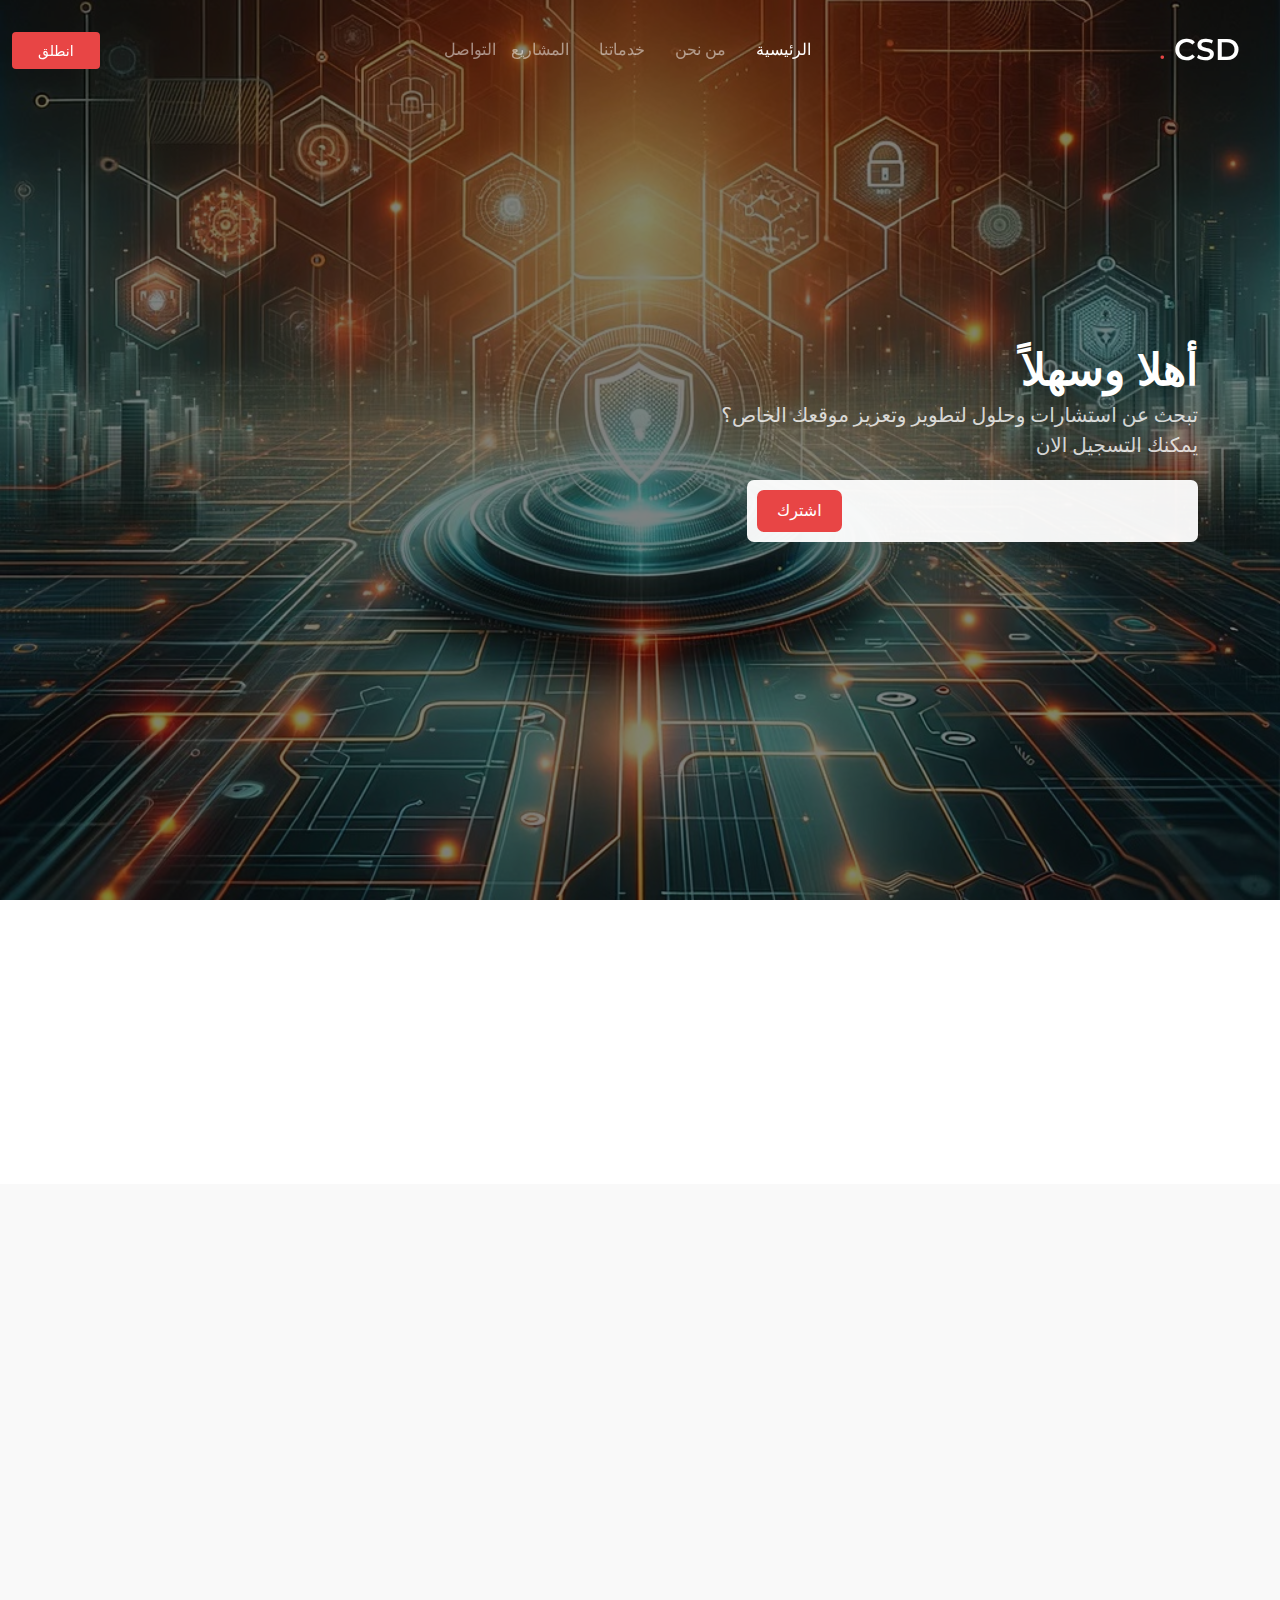
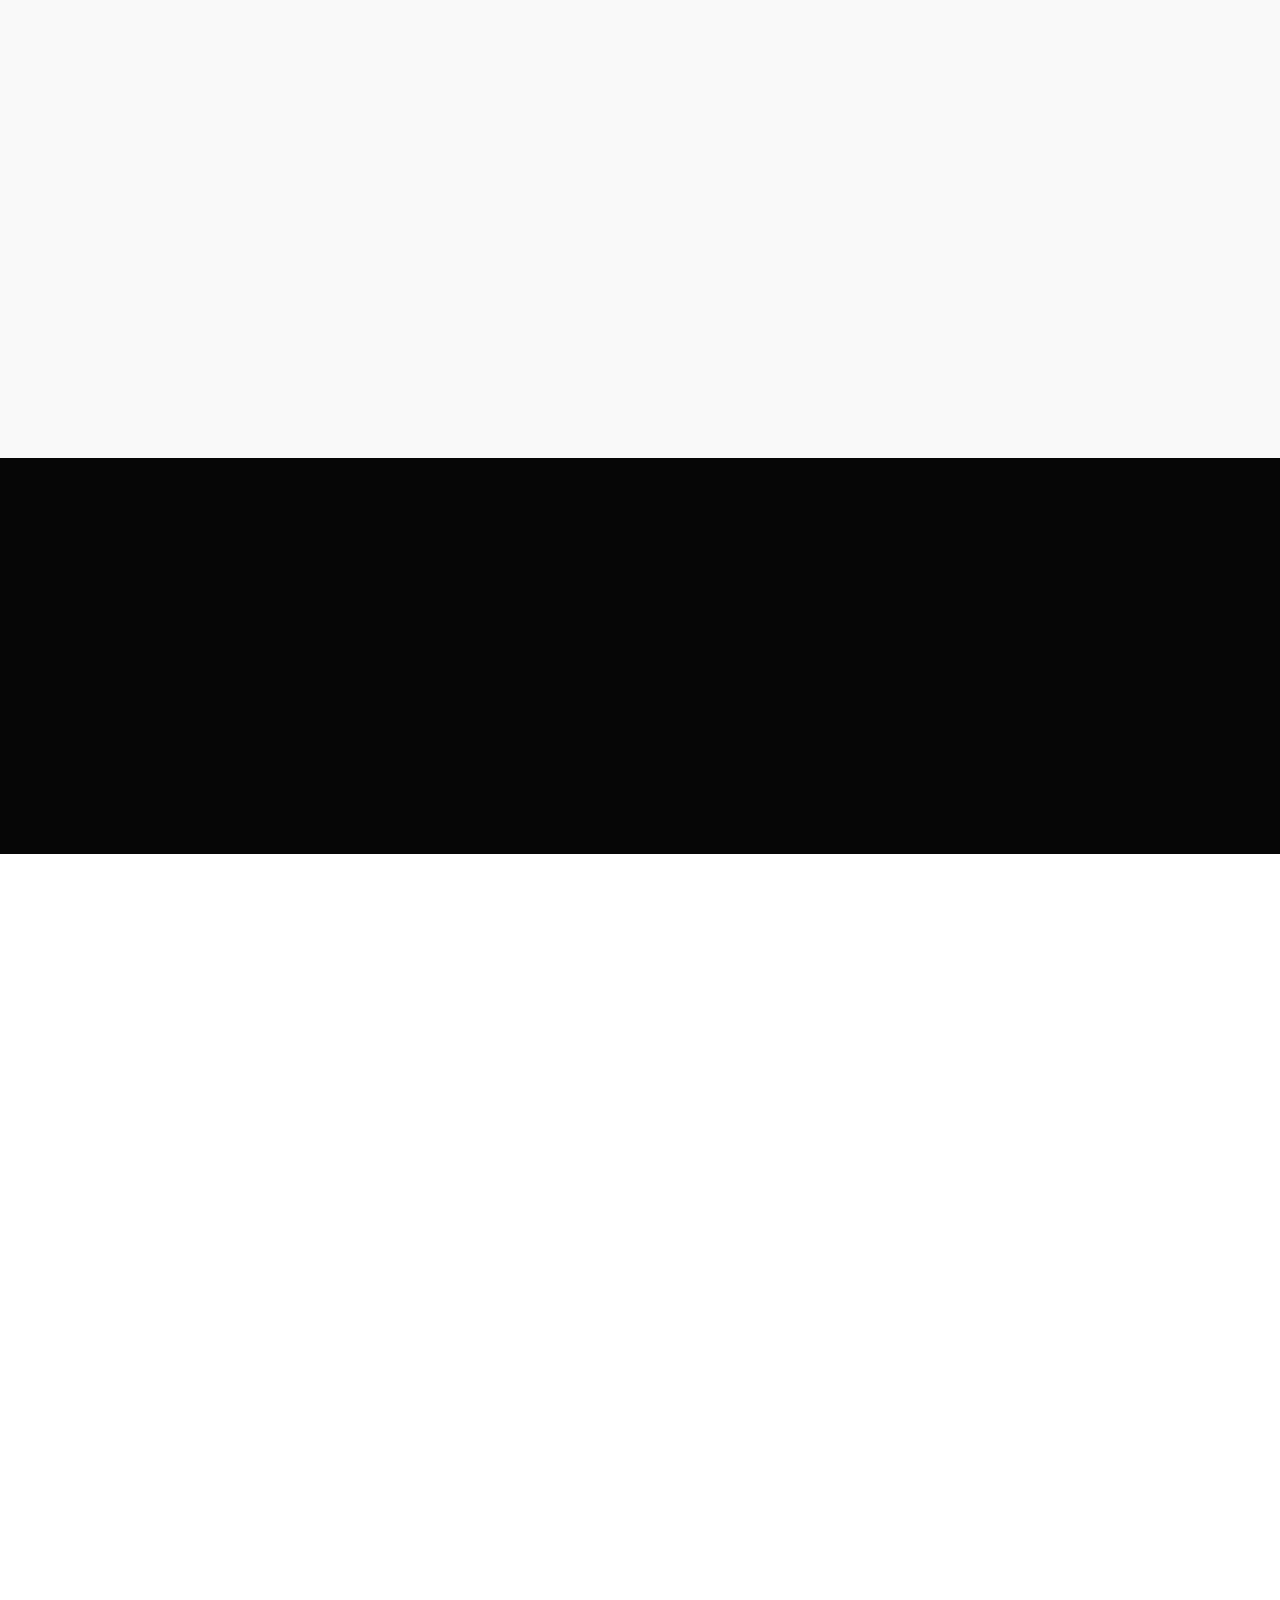
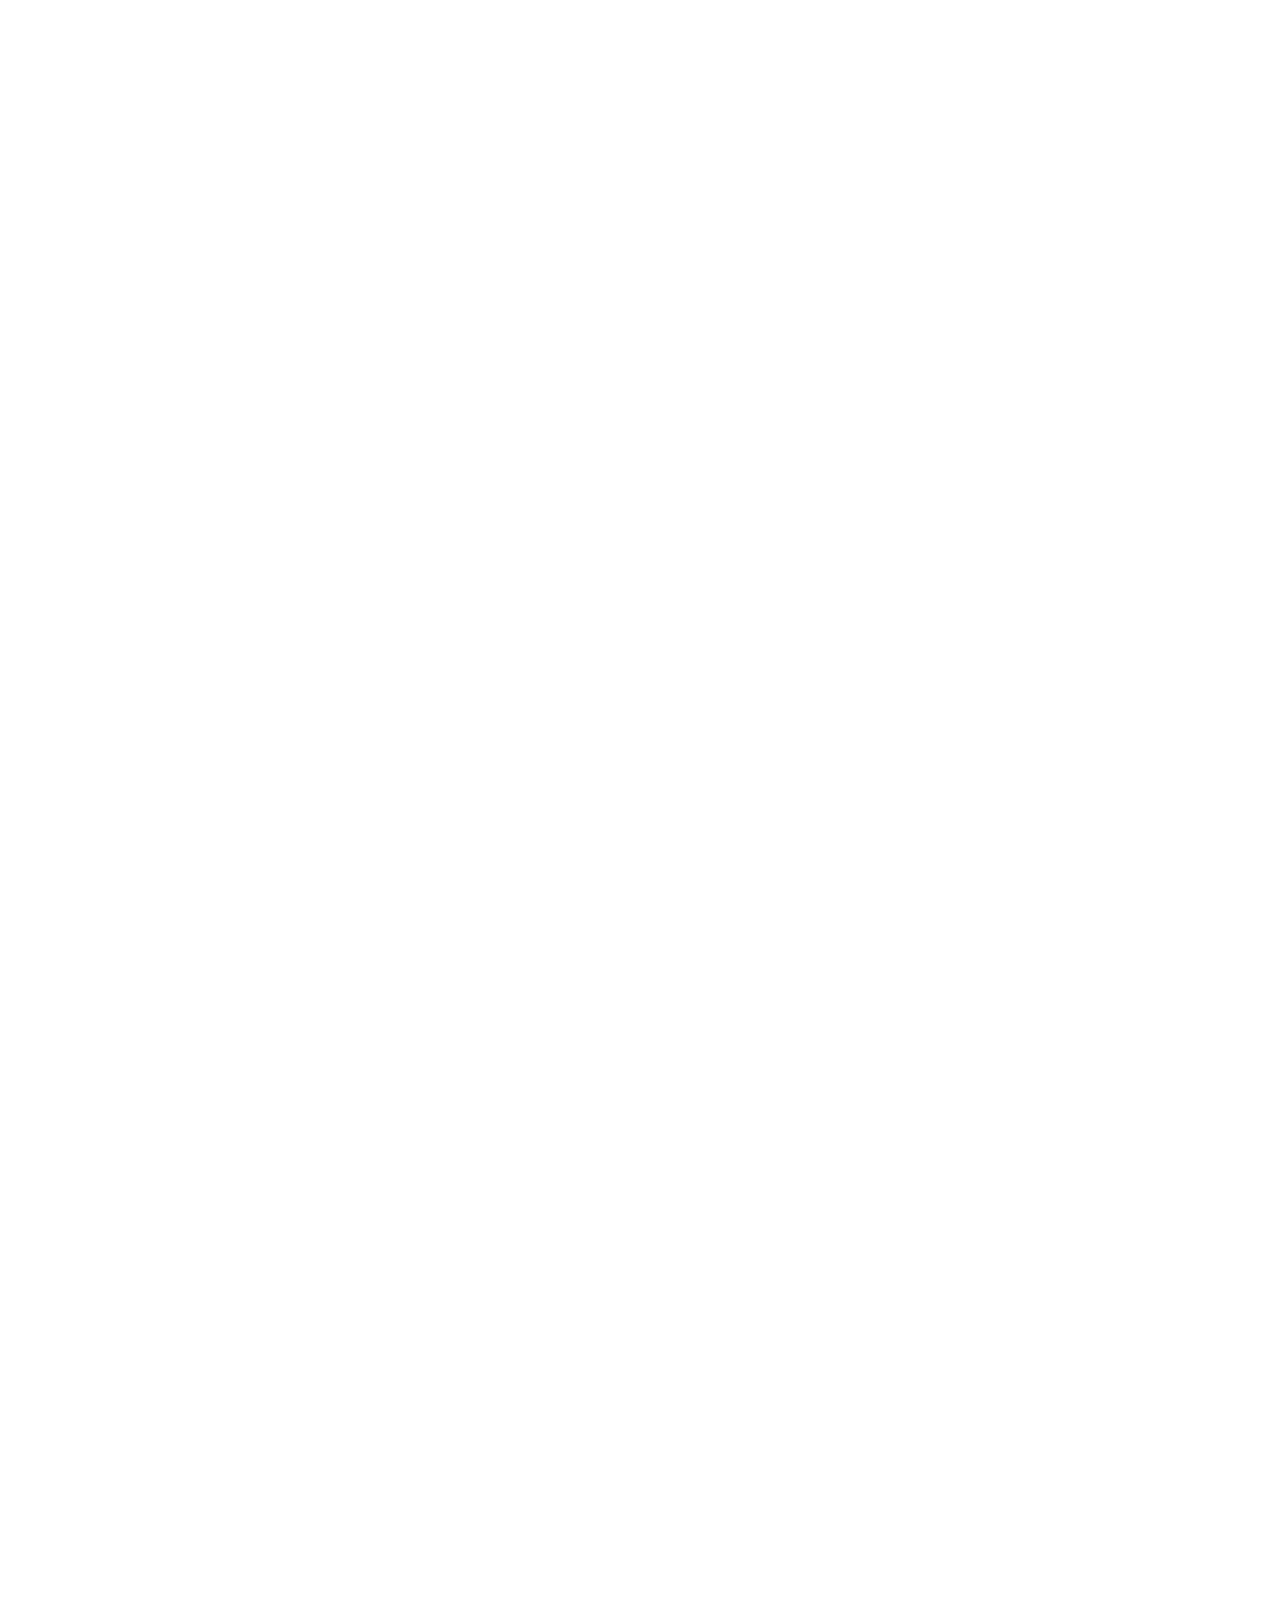
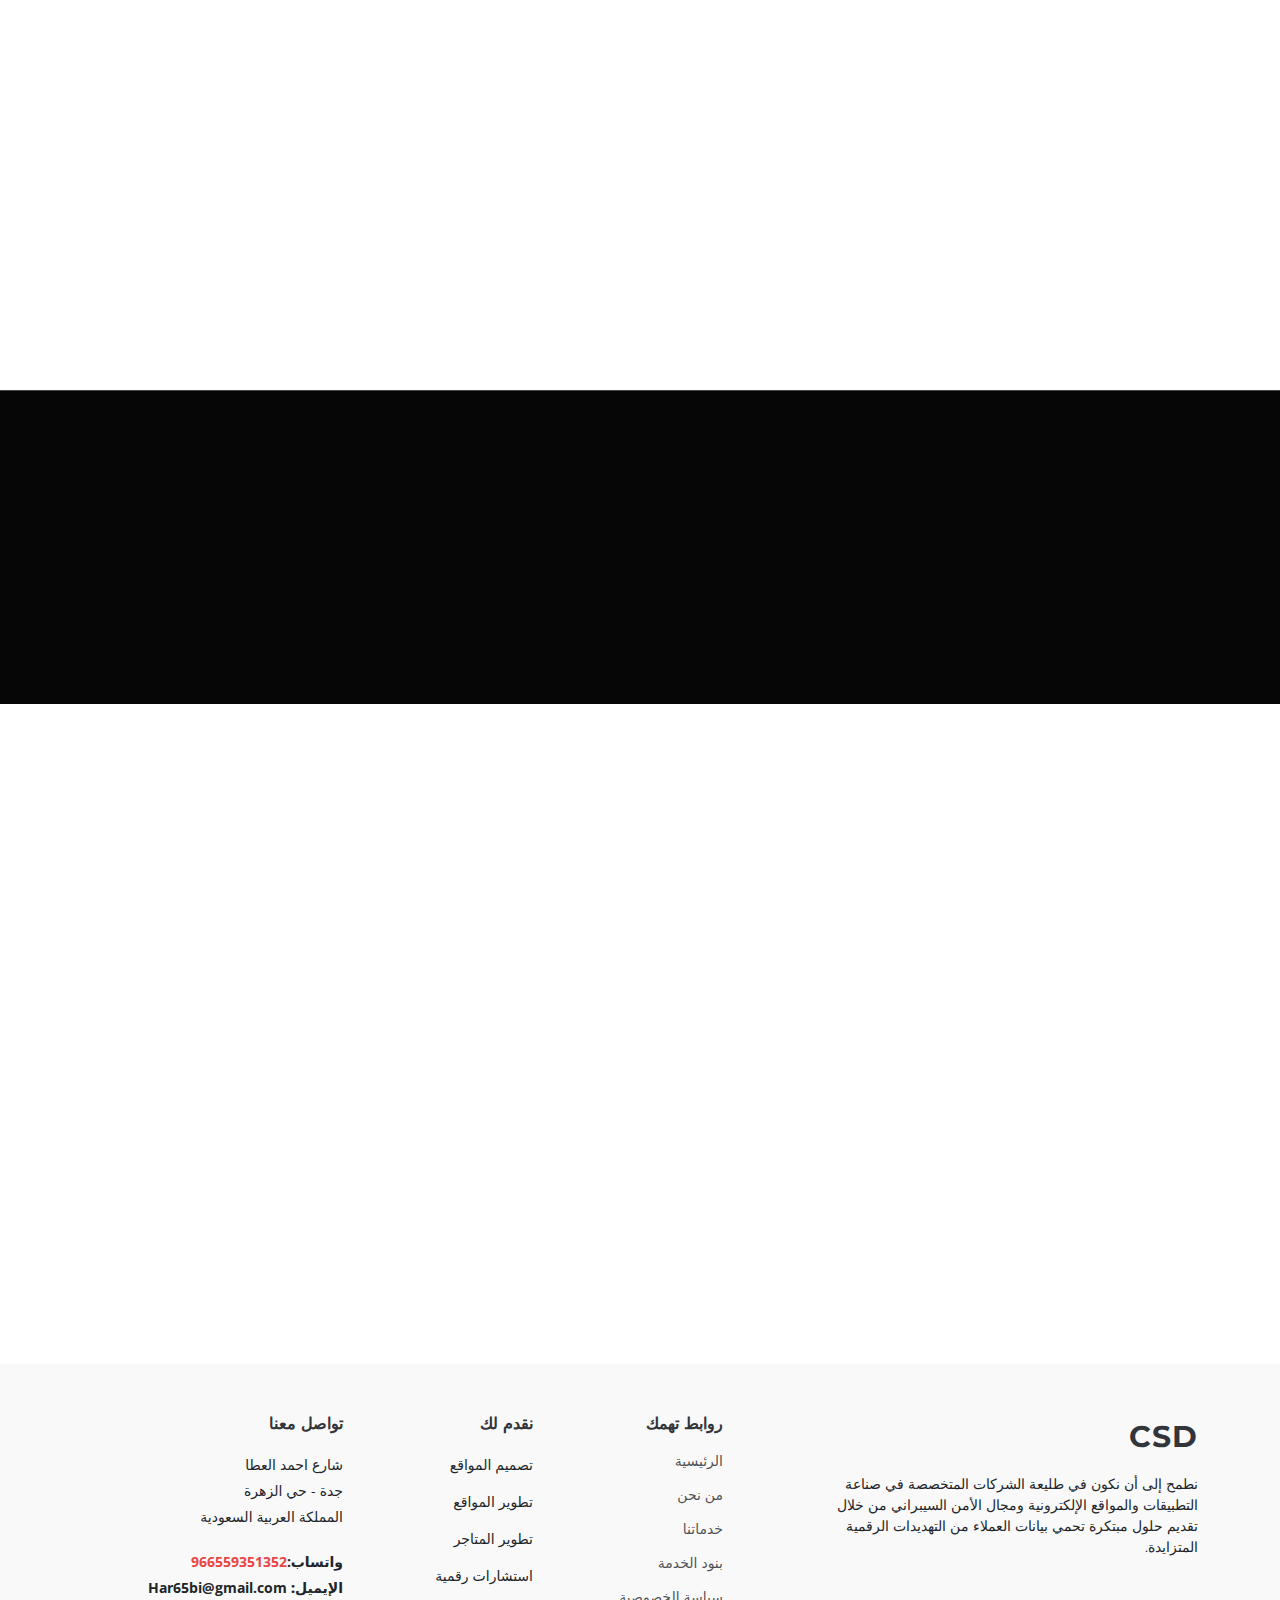
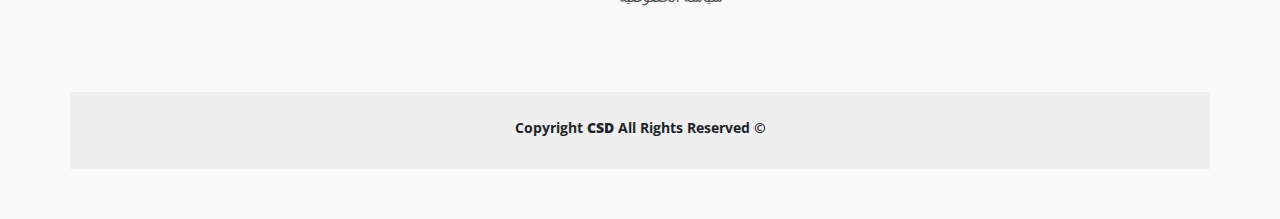
<file: index.html>
<!DOCTYPE html>
<html lang="ar" dir="rtl">

<head>
  <meta charset="utf-8">
  <meta content="width=device-width, initial-scale=1.0" name="viewport">
  <title>Cyber Solutions Dynamics</title>
  <meta name="description" content="">
  <meta name="keywords" content="">

  <!-- Favicons -->
  <link href="assets/img/favicon.png" rel="icon">
  <link href="assets/img/apple-touch-icon.png" rel="apple-touch-icon">

  <!-- Fonts -->
  <link href="https://fonts.googleapis.com" rel="preconnect">
  <link href="https://fonts.gstatic.com" rel="preconnect" crossorigin>
  <link href="https://fonts.googleapis.com/css2?family=Open+Sans:ital,wght@0,300;0,400;0,500;0,600;0,700;0,800;1,300;1,400;1,500;1,600;1,700;1,800&family=Montserrat:ital,wght@0,100;0,200;0,300;0,400;0,500;0,600;0,700;0,800;0,900;1,100;1,200;1,300;1,400;1,500;1,600;1,700;1,800;1,900&family=Poppins:ital,wght@0,100;0,200;0,300;0,400;0,500;0,600;0,700;0,800;0,900;1,100;1,200;1,300;1,400;1,500;1,600;1,700;1,800;1,900&display=swap" rel="stylesheet">

  <!-- Vendor CSS Files -->
  <link href="assets/vendor/bootstrap/css/bootstrap.min.css" rel="stylesheet">
  <link href="assets/vendor/bootstrap-icons/bootstrap-icons.css" rel="stylesheet">
  <link href="assets/vendor/aos/aos.css" rel="stylesheet">
  <link href="assets/vendor/glightbox/css/glightbox.min.css" rel="stylesheet">
  <link href="assets/vendor/swiper/swiper-bundle.min.css" rel="stylesheet">

  <!-- Main CSS File -->
  <link href="assets/css/main.css" rel="stylesheet">

</head>

<body class="index-page">

  <header id="header" class="header d-flex align-items-center fixed-top">
    <div class="container-fluid position-relative d-flex align-items-center justify-content-between">

      <a href="index.html" class="logo d-flex align-items-center me-auto me-xl-0">
  
        <!-- <img src="assets/img/logo.png" alt=""> -->
        <h1 class="sitename">CSD </h1><span>.</span>
      </a>

      <nav id="navmenu" class="navmenu">
        <ul>
          <li><a href="index.html#hero" class="active">الرئيسية</a></li>
          <li><a href="index.html#about">من نحن</a></li>
          <li><a href="index.html#services">خدماتنا</a></li>
          <li><a href="index.html#portfolio">المشاريع</a></li>
          <li><a href="index.html#contact">التواصل</a></li>
        </ul>
        <i class="mobile-nav-toggle d-xl-none bi bi-list"></i>
      </nav>

      <a class="btn-getstarted" href="https://wa.me/966559351352" target="_blank">انطلق</a>

    </div>
  </header>

  <main class="main">

    <!-- Hero Section -->
    <section id="hero" class="hero section dark-background">

      <img src="assets/img/heroimg.jpg" alt="" data-aos="fade-in">

      <div class="container">
        <div class="row">
          <div class="col-lg-10">
            <h2 data-aos="fade-up" data-aos-delay="100">أهلا وسهلاً</h2>
            <p data-aos="fade-up" data-aos-delay="200"> تبحث عن استشارات وحلول لتطوير وتعزيز موقعك الخاص؟<br>  يمكنك التسجيل الان </p>
          </div>
          <div class="col-lg-5" data-aos="fade-up" data-aos-delay="300">
            <form action="forms/newsletter.php" method="post" class="php-email-form">
              <div class="sign-up-form"><input type="email" name="email"><input type="submit" value="اشترك"></div>
              <div class="loading">Loading</div>
              <div class="error-message"></div>
              <div class="sent-message">Your subscription request has been sent. Thank you!</div>
            </form>
          </div>
        </div>
      </div>

    </section><!-- /Hero Section -->

    <!-- Clients Section -->
    <section id="clients" class="clients section">

      <div class="container" data-aos="fade-up">

        <div class="row gy-4">
          <div class="col-xl-2 col-md-3 col-6 client-logo">
            <img src="assets/img/alwatania.jpg" class="img-fluid" alt="">
          </div><!-- End Client Item -->

          <div class="col-xl-2 col-md-3 col-6 client-logo">
            <img src="assets/img/mandoob.jpg" class="img-fluid" alt="">
          </div><!-- End Client Item -->

          <div class="col-xl-2 col-md-3 col-6 client-logo">
            <img src="assets/img/algawazat.jpg" class="img-fluid" alt="">
          </div><!-- End Client Item -->

          <div class="col-xl-2 col-md-3 col-6 client-logo">
            <img src="assets/img/roman.jpg" class="img-fluid" alt="">
          </div><!-- End Client Item -->

          <div class="col-xl-2 col-md-3 col-6 client-logo">
            <img src="assets/img/madeenah.jpg" class="img-fluid" alt="">
          </div><!-- End Client Item -->

          <div class="col-xl-2 col-md-3 col-6 client-logo">
            <img src="assets/img/wezara.jpg" class="img-fluid" alt="">
          </div><!-- End Client Item -->

      

          <div class="col-xl-2 col-md-3 col-6 client-logo">
            <img src="assets/img/ggo.jpg" class="img-fluid" alt="">
          </div><!-- End Client Item -->
 
 
          <div class="col-xl-2 col-md-3 col-6 client-logo">
            <img src="assets/img//amnuh.jpg" class="img-fluid" alt="">
          </div><!-- End Client Item -->

        </div>

      </div>

    </section><!-- /Clients Section -->

    <!-- About Section -->
    <section id="about" class="about section light-background">

      <div class="container" data-aos="fade-up" data-aos-delay="100">
        <div class="row align-items-xl-center gy-5">

          <div class="col-xl-5 content">
            <h3>من نحن</h3>
            <h2>Cyber Solutions Dynamics (CSD)</h2>
            <p> نحن شركة متخصصة في تقديم الحلول الرقمية المتقدمة في مجال صناعة وتطوير التطبيقات والمواقع الإلكترونية ومجال الأمن السيبراني، وتتمتع بخبرة عميقة في مواجهة التحديات الرقمية المعقدة. تأسست شركتنا على فلسفة الابتكار والتكيف مع التغيرات السريعة في عالم التكنولوجيا، مما يجعلنا الخيار المثالي للشركات التي تبحث عن الأمان الرقمي والقدرة. </p>
            <a href="about.html" class="read-more"><span>تابع القراءة</span><i class="bi bi-arrow-right"></i></a>
          </div>

          <div class="col-xl-7">
            <div class="row gy-4 icon-boxes">

              <div class="col-md-6" data-aos="fade-up" data-aos-delay="200">
                <div class="icon-box">
                  <i class="bi bi-buildings"></i>
                  <h3>تعزيز التواجد الرقمي</h3>
                  <p>نعمل على تمكين الشركات من بناء حضور رقمي قوي وفعال يساعدهم على الوصول إلى جمهور أوسع وتحقيق المزيد من النجاح.

                  </p>
                </div>
              </div> <!-- End Icon Box -->

              <div class="col-md-6" data-aos="fade-up" data-aos-delay="300">
                <div class="icon-box">
                  <i class="bi bi-clipboard-pulse"></i>
                  <h3>تقديم حلول متطورة ومخصصة</h3>
                  <p>نسعى لتصميم حلول تكنولوجية مرنة تلبي الاحتياجات الخاصة لكل عميل.

                  </p>
                </div>
              </div> <!-- End Icon Box -->

              <div class="col-md-6" data-aos="fade-up" data-aos-delay="400">
                <div class="icon-box">
                  <i class="bi bi-command"></i>
                  <h3>تحقيق الريادة في الأمن السيبراني</h3>
                  <p>نطمح إلى أن نكون في طليعة الشركات المتخصصة في الأمن السيبراني من خلال تقديم حلول مبتكرة تحمي بيانات العملاء من التهديدات الرقمية المتزايدة.
                  </p>
                </div>
              </div> 
              <!-- End Icon Box -->

              <div class="col-md-6" data-aos="fade-up" data-aos-delay="500">
                <div class="icon-box">
                  <i class="bi bi-graph-up-arrow"></i>
                  <h3>تحقيق النمو المستدام</h3>
                  <p>نهدف إلى دعم عملائنا في تحقيق نمو مستدام لأعمالهم من خلال تعزيز بنيتهم التحتية الرقمية وتمكينهم من التكيف مع التغيرات التكنولوجية.
                  </p>
                </div>
              </div> 
              <!-- End Icon Box -->

            </div>
          </div>

        </div>
      </div>

    </section><!-- /About Section -->

    <!-- Stats Section -->
    <section id="stats" class="stats section dark-background">

      <img src="assets/img/stats-bg.jpg" alt="" data-aos="fade-in">

      <div class="container position-relative" data-aos="fade-up" data-aos-delay="100">

        <div class="row gy-4">

          <div class="col-lg-3 col-md-6">
            <div class="stats-item text-center w-100 h-100">
              <span data-purecounter-start="0" data-purecounter-end="80" data-purecounter-duration="1" class="purecounter"></span>
              <p>العملاء</p>
            </div>
          </div><!-- End Stats Item -->

          <div class="col-lg-3 col-md-6">
            <div class="stats-item text-center w-100 h-100">
              <span data-purecounter-start="0" data-purecounter-end="91" data-purecounter-duration="1" class="purecounter"></span>
              <p>المشاريع</p>
            </div>
          </div><!-- End Stats Item -->

          <div class="col-lg-3 col-md-6">
            <div class="stats-item text-center w-100 h-100">
              <span data-purecounter-start="0" data-purecounter-end="25920" data-purecounter-duration="1" class="purecounter"></span>
              <p>ساعات العمل</p>
            </div>
          </div><!-- End Stats Item -->

          <div class="col-lg-3 col-md-6">
            <div class="stats-item text-center w-100 h-100">
              <span data-purecounter-start="0" data-purecounter-end="10" data-purecounter-duration="1" class="purecounter"></span>
              <p>الموظفين</p>
            </div>
          </div><!-- End Stats Item -->

        </div>

      </div>

    </section><!-- /Stats Section -->

    <!-- Services Section -->
    <section id="services" class="services section">

      <!-- Section Title -->
      <div class="container section-title" data-aos="fade-up">
        <h2>خدماتنا</h2>
        <p>نقدم لك مجموعة متنوعة من الخدمات والاستشارات </p>
      </div><!-- End Section Title -->

      <div class="container">

        <div class="row gy-4">

          <div class="col-lg-6 " data-aos="fade-up" data-aos-delay="100">
            <div class="service-item d-flex">
              <div class="icon flex-shrink-0"><i class="bi bi-briefcase"></i></div>
              <div>
                <h4 class="title">
                  <p class="stretched-link">تقديم حلول متطورة ومخصصة</p></h4>
                <p class="description">تصميم حلول تكنولوجية مرنة تلبي الاحتياجات الخاصة لكل عميل، مع مراعاة تطلعاتهم ورؤيتهم المستقبلية.
                </p>
              </div>
            </div>
          </div>
          <!-- End Service Item -->

          <div class="col-lg-6 " data-aos="fade-up" data-aos-delay="200">
            <div class="service-item d-flex">
              <div class="icon flex-shrink-0"><i class="bi bi-card-checklist"></i></div>
              <div>
                <h4 class="title"><p class="stretched-link">توفير أعلى مستويات الأمان</p></h4>
                <p class="description">تقديم حلول تكنولوجية تضمن الحماية الكاملة لبيانات العملاء، مع الحفاظ على الأداء العالي والسرعة في العمليات الرقمية.
                </p>
              </div>
            </div>
          </div><!-- End Service Item -->

          <div class="col-lg-6 " data-aos="fade-up" data-aos-delay="300">
            <div class="service-item d-flex">
              <div class="icon flex-shrink-0"><i class="bi bi-bar-chart"></i></div>
              <div>
                <h4 class="title"><p class="stretched-link">مواكبة التطورات التكنولوجية</p></h4>
                <p class="description"> تقديم أحدث الحلول لعملائنا.
                </p>
              </div>
            </div>
          </div><!-- End Service Item -->

          <div class="col-lg-6 " data-aos="fade-up" data-aos-delay="400">
            <div class="service-item d-flex">
              <div class="icon flex-shrink-0"><i class="bi bi-binoculars"></i></div>
              <div>
                <h4 class="title"><p class="stretched-link">تقديم استشارات استراتيجية</p></h4>
                <p class="description">تقديم استشارات استراتيجية تمكن عملائنا من اتخاذ قرارات مدروسة تسهم في تحقيق أهدافهم.
                </p>
              </div>
            </div>
          </div><!-- End Service Item -->

          <div class="col-lg-6 " data-aos="fade-up" data-aos-delay="500">
            <div class="service-item d-flex">
              <div class="icon flex-shrink-0"><i class="bi bi-brightness-high"></i></div>
              <div>
                <h4 class="title"><p class="stretched-link">تمكين الشركات من الابتكار</p></h4>
                <p class="description">تزويد الشركات بالأدوات والحلول التي تمكنها من الابتكار والتفوق في مجالاتها المختلفة.
                </p>
              </div>
            </div>
          </div><!-- End Service Item -->

          <div class="col-lg-6 " data-aos="fade-up" data-aos-delay="600">
            <div class="service-item d-flex">
              <div class="icon flex-shrink-0"><i class="bi bi-calendar4-week"></i></div>
              <div>
                <h4 class="title"><p class="stretched-link">دعم التحول الرقمي</p></h4>
                <p class="description">مساعدة الشركات في رحلة التحول الرقمي من خلال توفير حلول تقنية تدعم هذا التحول وتحسن من كفاءة الأعمال.
                </p>
              </div>
            </div>
          </div><!-- End Service Item -->

        </div>

      </div>

    </section><!-- /Services Section -->

    <!-- Features Section -->
    <section id="features" class="features section">

      <!-- Section Title -->
      <div class="container section-title" data-aos="fade-up">
        <h2>رؤى ومسارات </h2>
        <p>رؤيتنا خطوات نحو النجاح والتطوير المستمر</p>
      </div><!-- End Section Title -->

      <div class="container">

        <div class="row gy-4 align-items-center features-item">
          <div class="col-lg-5 order-2 order-lg-1" data-aos="fade-up" data-aos-delay="200">
            <h3>تحقيق التوازن بين الأمان والابتكار</h3>
            <p>
              تمكين الشركات من النمو والتطور في عالم مليء بالتحديات الرقمية، مع ضمان أعلى مستويات الأمان الرقمي. نسعى لتطوير بيئة عمل ديناميكية تدعم التفكير الإبداعي وتحث على البحث المستمر عن حلول جديدة تُحدث فارقًا حقيقيًا.
            </p>
            <a href="https://wa.me/966559351352" target="_blank" class="btn btn-get-started">انطلق</a>
            
            
          </div>
          <div class="col-lg-7 order-1 order-lg-2 d-flex align-items-center" data-aos="zoom-out" data-aos-delay="100">
            <div class="image-stack">
              <img src="assets/img/1.jpg" alt="" class="stack-front">
              <img src="assets/img/features-light-2.jpg" alt="" class="stack-back">
            </div>
          </div>
        </div><!-- Features Item -->

        <div class="row gy-4 align-items-stretch justify-content-between features-item ">
          <div class="col-lg-6 d-flex align-items-center features-img-bg" data-aos="zoom-out">
            <img src="assets/img/2.jpg" class="img-fluid" alt="">
          </div>
          <div class="col-lg-5 d-flex justify-content-center flex-column" data-aos="fade-up">
            <h3>مستقبل رقمي آمن</h3>
            <p>توفير القدرة على حماية البيانات والابتكار في آنٍ واحد، وتوفير الحلول التكنولوجية المتكاملة التي تلبي الاحتياجات الحالية والمستقبلية.</p>
            <ul>
              <li><i class="bi bi-check"></i> <span>توفير الدعم والابتكار المستمر</span>.</li>
              <li><i class="bi bi-check"></i><span>تقنيات متقدمة تساهم في تعزيز الأداء التشغيلي</span>.</li>
              <li><i class="bi bi-check"></i> <span>تحسين الكفاءة في بيئات العمل الرقمية
              </span>.</li>
            </ul>
            <a href="https://wa.me/966559351352" target="_blank" class="btn btn-get-started align-self-start">انطلق</a>
          </div>
        </div><!-- Features Item -->

      </div>

    </section><!-- /Features Section -->


    <!-- Faq Section -->
    <section id="faq" class="faq section">

      <div class="container">

        <div class="row gy-4">

          <div class="col-lg-4" data-aos="fade-up" data-aos-delay="100">
            <div class="content px-xl-5">
              <h3><span>أشهر </span><strong>الأسئلة</strong></h3>
              <p>
              بناءً على رغبتتنا في ضمان الشفافية والموثوقية وتعزيز التواصل والفعالية بين اعملاء والموظفين، نقدم لك مجموعة من أكثر الاسئلة ترددًا واللإجابات عليها.
              </p>
            </div>
          </div>

          <div class="col-lg-8" data-aos="fade-up" data-aos-delay="200">

            <div class="faq-container">
              <div class="faq-item faq-active">
                <h3><span class="num">1.</span> <span>ما هي التكنولوجيا التي تعتمدون عليها لضمان أعلى مستويات الأمان؟</span></h3>
                <div class="faq-content">
                  <p>نعتمد على أحدث تقنيات الأمن السيبراني لضمان أعلى مستويات الحماية. تتضمن تقنياتنا تشفير البيانات المتقدم، تحليل السلوكيات المشتبه بها باستخدام الذكاء الاصطناعي، استخدام تقنيات الحوسبة السحابية الآمنة، وإدارة الهويات والوصول للتحكم في من يمكنه الوصول إلى البيانات. كل هذه التقنيات تضمن حماية متكاملة للبيانات والبنية التحتية الرقمية لعملائنا.</p>
                </div>
                <i class="faq-toggle bi bi-chevron-right"></i>
              </div><!-- End Faq item-->

              <div class="faq-item">
                <h3><span class="num">2.</span> <span>هل توفرون تدريبات أو استشارات لتعليم فرق العملاء كيفية استخدام حلولكم بفعالية؟</span></h3>
                <div class="faq-content">
                  <p>نعم، نقدم برامج تدريبية شاملة ومصممة خصيصًا لتعليم فرق العملاء كيفية استخدام حلولنا بكفاءة وفعالية. نحن نعمل على تمكين فرق العملاء من استغلال التكنولوجيا التي نقدمها لتحقيق أقصى استفادة منها. بالإضافة إلى ذلك، نوفر استشارات استراتيجية لضمان أن تكون حلولنا متوافقة مع أهداف العملاء.</p>
                </div>
                <i class="faq-toggle bi bi-chevron-right"></i>
              </div><!-- End Faq item-->

              <div class="faq-item">
                <h3><span class="num">3.</span> <span>كيف تضمنون التفاعل الفعّال مع تغييرات السوق واحتياجات العملاء؟</span></h3>
                <div class="faq-content">
                  <p>نتابع عن كثب التطورات في السوق ونتفاعل معها بسرعة من خلال تحديث حلولنا بشكل مستمر. نقوم بإجراء دراسات سوقية دورية لفهم احتياجات العملاء المتغيرة، ونعمل على تطوير حلول تواكب هذه الاحتياجات بفعالية. مرونتنا في التكيف مع التغيرات هي ما يميزنا ويمكننا من تقديم حلول دائمة التطور.</p>
                </div>
                <i class="faq-toggle bi bi-chevron-right"></i>
              </div><!-- End Faq item-->

              <div class="faq-item">
                <h3><span class="num">4.</span> <span>ما هي خدمات الدعم التي تقدمونها لعملائكم؟</span></h3>
                <div class="faq-content">
                  <p>نقدم دعمًا فنيًا مستمرًا على مدار الساعة لضمان أن عملائنا يمكنهم الاعتماد على حلولنا في جميع الأوقات. نحن نوفر استشارات تقنية واستجابة سريعة لأي استفسار أو مشكلة قد يواجهها العملاء. هدفنا هو التأكد من أن عملائنا يحصلون على الدعم الذي يحتاجونه لضمان استمرار عملياتهم بسلاسة.</p>
                </div>
                <i class="faq-toggle bi bi-chevron-right"></i>
              </div><!-- End Faq item-->

              <div class="faq-item">
                <h3><span class="num">5.</span> <span>ما هي الاستراتيجيات التي تتبعونها لتعزيز الابتكار داخل الشركة؟</span></h3>
                <div class="faq-content">
                  <p>نحن نشجع ثقافة الابتكار داخل شركتنا من خلال توفير بيئة عمل تشجع على التفكير الإبداعي والتجربة. نعقد جلسات عصف ذهني منتظمة ونوفر الموارد اللازمة للفرق لتجربة أفكار جديدة. نحن نؤمن أن الابتكار يأتي من الجميع، لذلك نحرص على مشاركة جميع الموظفين في تطوير حلول جديدة.</p>
                </div>
                <i class="faq-toggle bi bi-chevron-right"></i>
              </div><!-- End Faq item-->

            </div>

          </div>
        </div>

      </div>

    </section><!-- /Faq Section -->

    <!-- Call To Action Section -->
    <section id="call-to-action" class="call-to-action section dark-background">

      <img src="assets/img/cta-bg.jpg" alt="">

      <div class="container">
        <div class="row justify-content-center" data-aos="zoom-in" data-aos-delay="100">
          <div class="col-xl-10">
            <div class="text-center">
              <h3>صمم <span class="mid-dot">&#183;</span> طور <span class="mid-dot">&#183;</span> أطلق مشروعك <span class="mid-dot">&#183;</span></h3>
              <p>
احصل على استشارتك وعزز فعالية مشروعك <span class="mid-dot">&#183;</span> انضم الآن إلى ركب التطور والابتكار الرقمي.
              </p>
              <a class="cta-btn" href="https://wa.me/966559351352" target="_blank">Call To Action</a>
            </div>
          </div>
        </div>
      </div>

    </section><!-- /Call To Action Section -->


    <!-- Contact Section -->
    <section id="contact" class="contact section">

      <!-- Section Title -->
      <div class="container section-title" data-aos="fade-up">
        <h2>معلومات التواصل</h2>
        <p>تواصل معنا وشارك رؤياك وافكارك واحصل على استشارات على مدار الساعة</p>
      </div><!-- End Section Title -->

      <div class="container" data-aos="fade-up" data-aos-delay="100">

        <div class="row gy-4">

          <div class="col-lg-6">

            <div class="row gy-4">
              <div class="col-md-6">
                <div class="info-item" data-aos="fade" data-aos-delay="200">
                  <i class="bi bi-geo-alt"></i>
                  <h3>الفرع الرئيسي</h3>
                  <p>المملكة العربية السعودية - جدة </p>
                  <p>حي الزهرة - شارع احمد العطا</p>
                </div>
              </div><!-- End Info Item -->

              <div class="col-md-6">
                <div class="info-item" data-aos="fade" data-aos-delay="300">
                   <i class="bi bi-whatsapp icon-whatsapp"></i>
                  <h3>تواصل معنا</h3>
                  <p>عبر الواتساب</p>
                  <p><a href="https://wa.me/966559351352" target="_blank" >966559351352</a></p>
                
                </div>
              </div><!-- End Info Item -->

              <div class="col-md-6">
                <div class="info-item" data-aos="fade" data-aos-delay="400">
                  <i class="bi bi-envelope"></i>
                  <h3>الإيميل</h3>
                  <p>Har65bi@gmail.com</p>
                  <!-- <p>Har65bi@gmail.com</p> -->
                </div>
              </div><!-- End Info Item -->

              <div class="col-md-6">
                <div class="info-item" data-aos="fade" data-aos-delay="500">
                  <i class="bi bi-clock"></i>
                  <h3>ساعات العمل</h3>
                  <!-- <p>يوميا</p> -->
                  <p>8:00AM - 9:00PM</p>
                </div>
              </div><!-- End Info Item -->

            </div>

          </div>

          <div class="col-lg-6">
            <form action="" method="post" class="php-email-form" data-aos="fade-up" data-aos-delay="200">
              <div class="row gy-4">

                <div class="col-md-6">
                  <input type="text" name="name" class="form-control" placeholder="الاسم" required="">
                </div>

                <div class="col-md-6 ">
                  <input type="email" class="form-control" name="email" placeholder="الإيميل" required="">
                </div>

                <div class="col-12">
                  <input type="text" class="form-control" name="subject" placeholder="الموضوع" required="">
                </div>

                <div class="col-12">
                  <textarea class="form-control" name="message" rows="6" placeholder="الرسالة" required=""></textarea>
                </div>

                <div class="col-12 text-center">
                  <div class="loading">Loading</div>
                  <div class="error-message"></div>
                  <div class="sent-message">Your message has been sent. Thank you!</div>

                  <button type="submit">ارسل رسالتك</button>
                </div>

              </div>
            </form>
          </div><!-- End Contact Form -->

        </div>

      </div>

    </section><!-- /Contact Section -->

  </main>

  <footer id="footer" class="footer position-relative light-background">

    <div class="container footer-top">
      <div class="row gy-4">
        <div class="col-lg-5 col-md-12 footer-about">
          <a href="index.html" class="logo d-flex align-items-center">
            <span class="sitename">CSD</span>
          </a>
          <p>
            نطمح إلى أن نكون في طليعة الشركات المتخصصة في صناعة التطبيقات والمواقع الإلكترونية ومجال الأمن السيبراني من خلال تقديم حلول مبتكرة تحمي بيانات العملاء من التهديدات الرقمية المتزايدة.
          </p>
 
        </div>

        <div class="col-lg-2 col-6 footer-links">
          <h4>روابط تهمك</h4>
          <ul>
            <li><a href="#">الرئيسية</a></li>
            <li><a href="#">من نحن</a></li>
            <li><a href="#">خدماتنا</a></li>
            <li><a href="#">بنود الخدمة</a></li>
            <li><a href="#">


              سياسة الخصوصية</a></li>
          </ul>
        </div>

        <div class="col-lg-2 col-6 footer-links">
          <h4>نقدم لك</h4>
          <ul>
            <p>تصميم المواقع</p>
            <p>تطوير المواقع</p>
            <p>تطوير المتاجر</p>
            <p>استشارات رقمية</p>

          </ul>
        </div>

        <div class="rtl-text col-lg-3 col-md-12 footer-contact">
          <h4>تواصل معنا</h4>
          <p>شارع احمد العطا</p>
          <p>جدة - حي الزهرة</p>
          <p>المملكة العربية السعودية</p>
          <p class="mt-4"><strong>واتساب:<a href="https://wa.me/966559351352" target="_blank" >966559351352</a></p>
          <p><strong>الإيميل:</strong> <span>Har65bi@gmail.com</span></p>
        </div>

      </div>
    </div>

    <div class="container copyright text-center mt-4">
      <p>© <span>Copyright</span> <strong class="sitename">CSD</strong> <span>All Rights Reserved</span></p>
      <div class="credits">
        
      </div>
    </div>

  </footer>

  <!-- Scroll Top -->
  <a href="#" id="scroll-top" class="scroll-top d-flex align-items-center justify-content-center"><i class="bi bi-arrow-up-short"></i></a>

  <!-- Preloader -->
  <div id="preloader"></div>

  <!-- Vendor JS Files -->
  <script src="assets/vendor/bootstrap/js/bootstrap.bundle.min.js"></script>
  <!-- <script src="assets/vendor/php-email-form/validate.js"></script> -->
  <script src="assets/vendor/aos/aos.js"></script>
  <script src="assets/vendor/glightbox/js/glightbox.min.js"></script>
  <script src="assets/vendor/purecounter/purecounter_vanilla.js"></script>
  <script src="assets/vendor/imagesloaded/imagesloaded.pkgd.min.js"></script>
  <script src="assets/vendor/isotope-layout/isotope.pkgd.min.js"></script>
  <script src="assets/vendor/swiper/swiper-bundle.min.js"></script>

  <!-- Main JS File -->
  <script src="assets/js/main.js"></script>

</body>

</html>
</file>
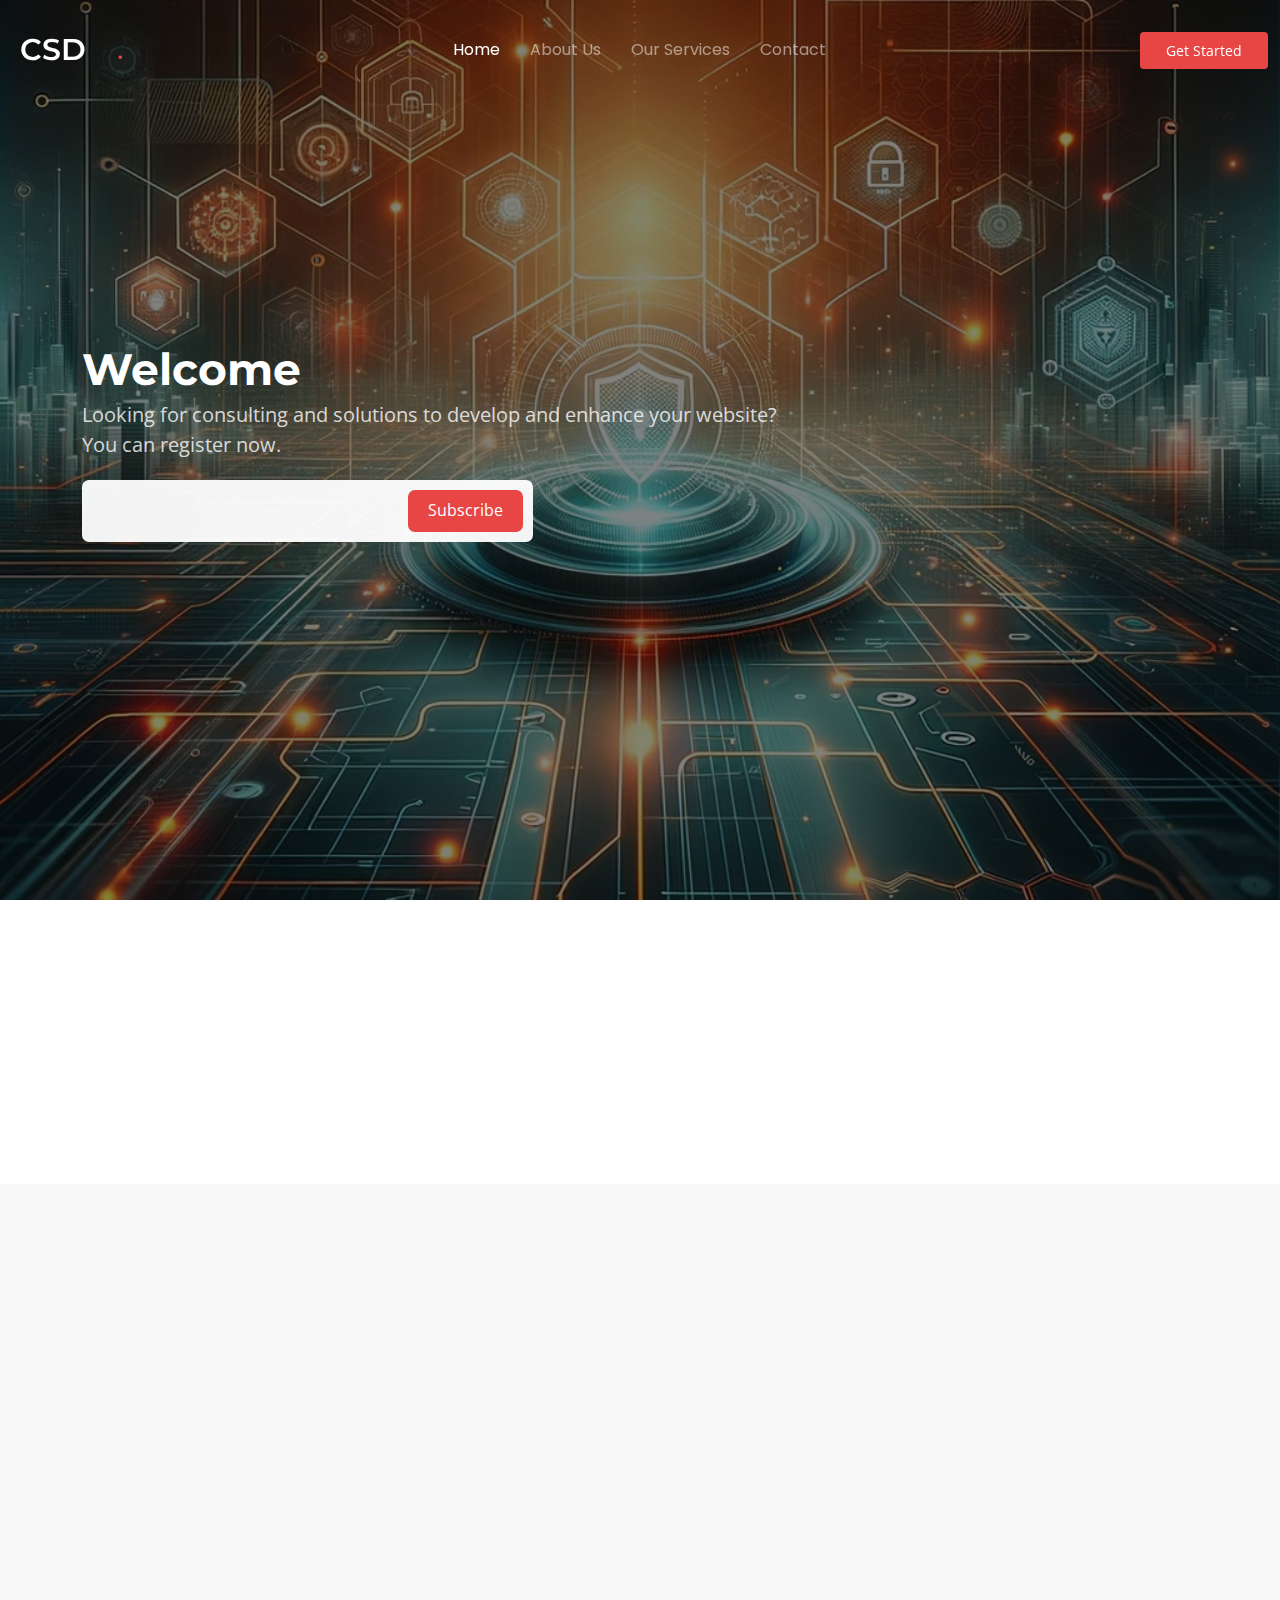
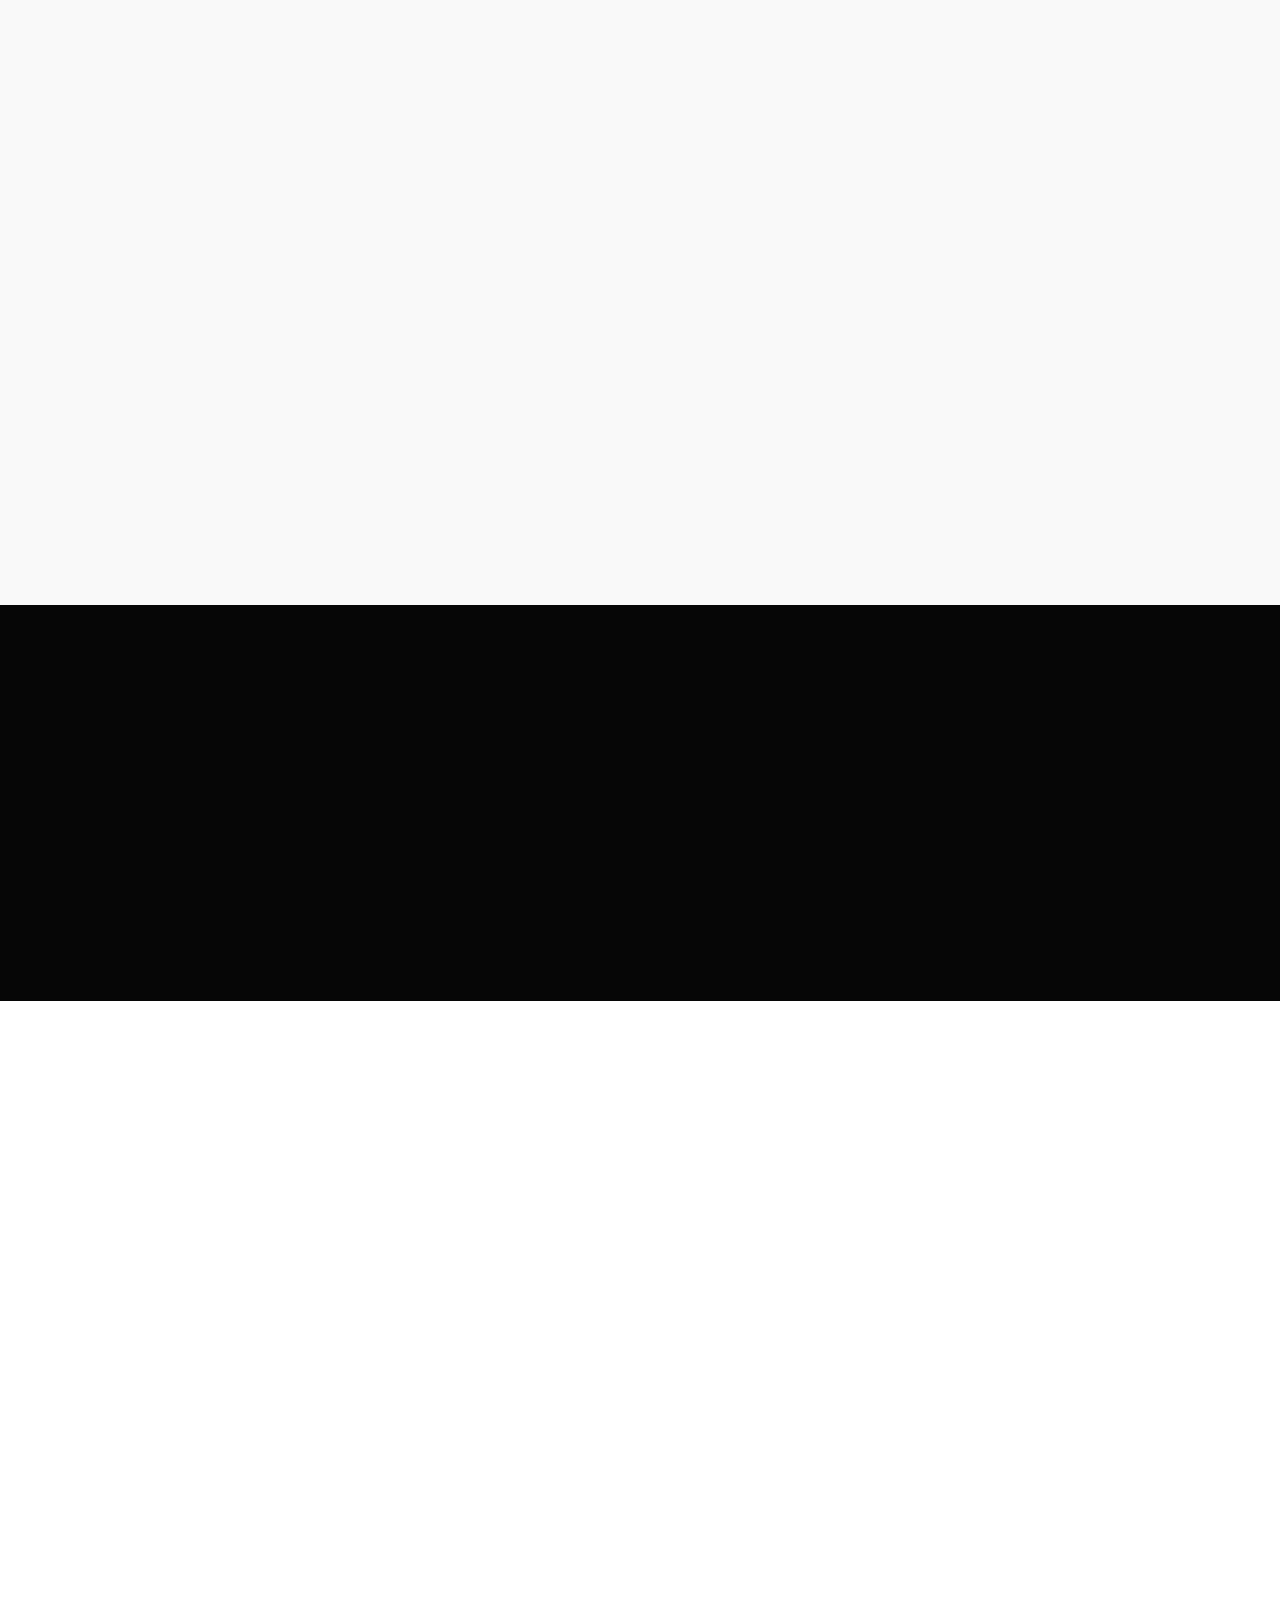
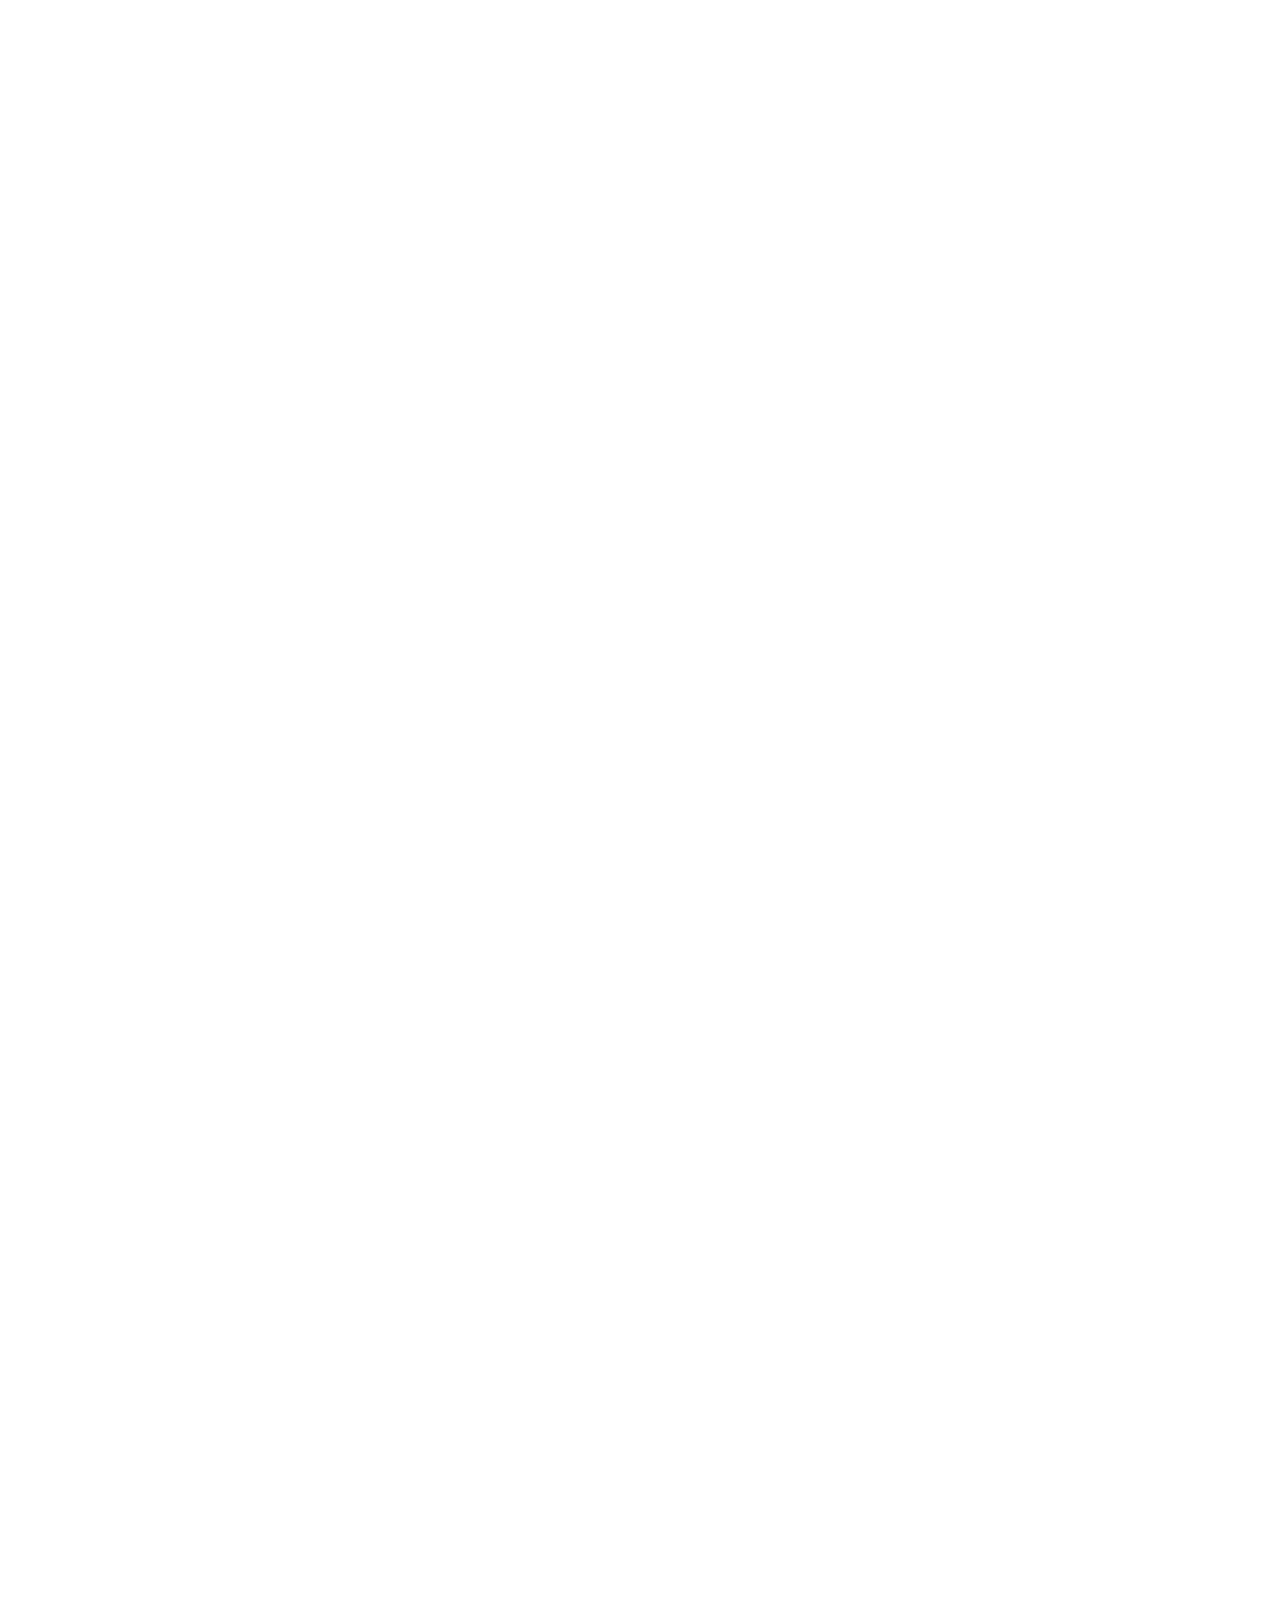
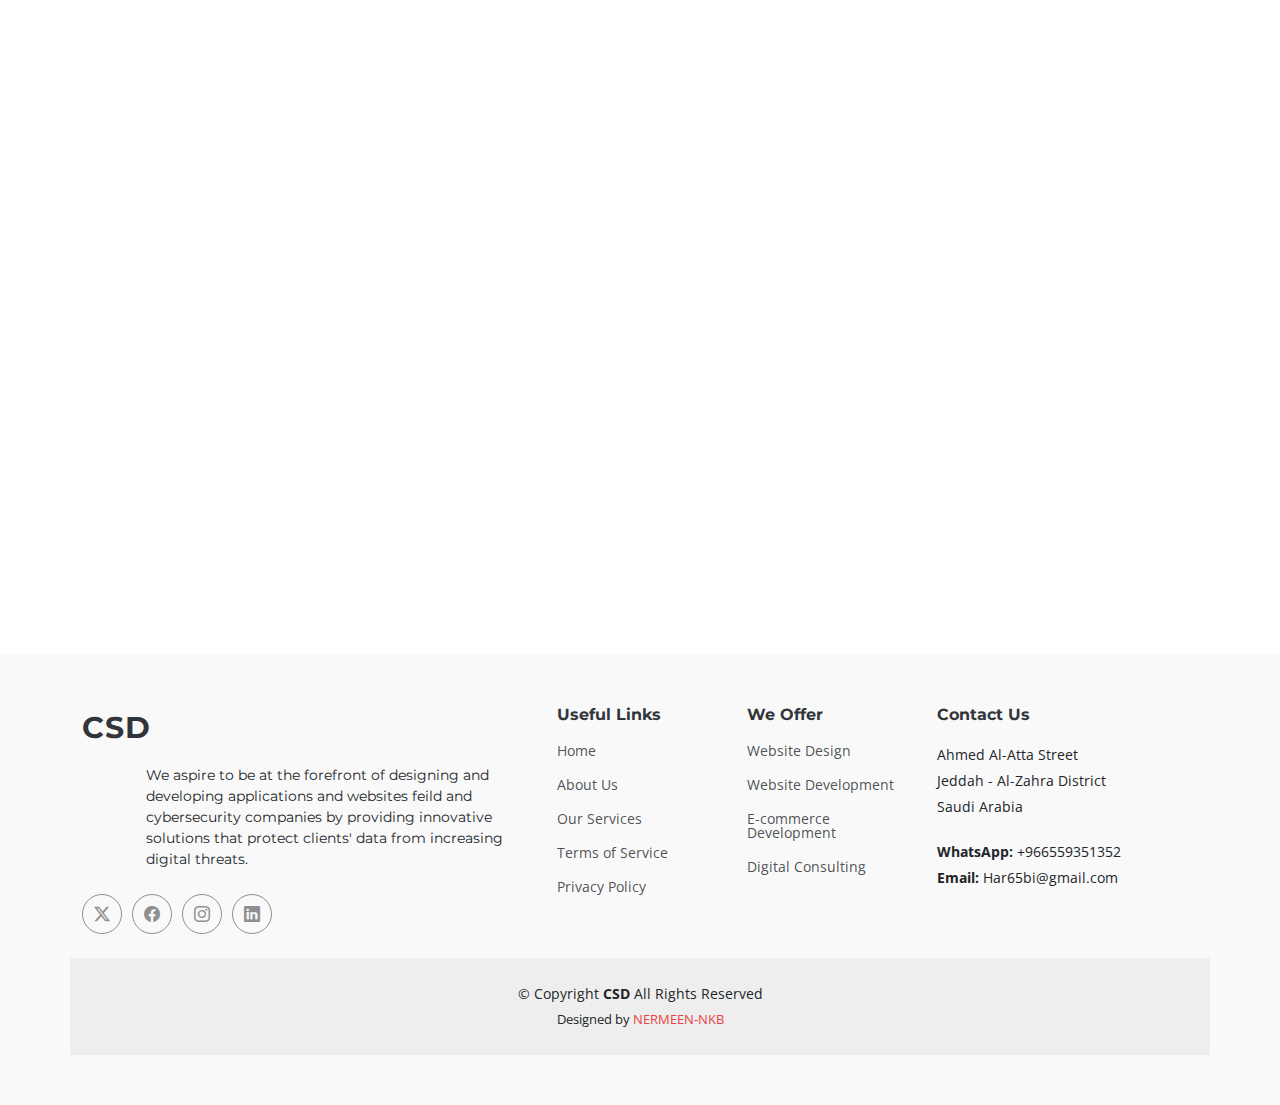
<file: en/index.html>
<!DOCTYPE html>
<html lang="en" dir="ltr">

<head>
  <meta charset="utf-8">
  <meta content="width=device-width, initial-scale=1.0" name="viewport">
  <title>Cyber Solutions Dynamics</title>
  <meta name="description" content="">
  <meta name="keywords" content="">

  <!-- Favicons -->
  <link href="../assets/img/favicon.png" rel="icon">
  <link href="../assets/img/apple-touch-icon.png" rel="apple-touch-icon">

  <!-- Fonts -->
  <link href="https://fonts.googleapis.com" rel="preconnect">
  <link href="https://fonts.gstatic.com" rel="preconnect" crossorigin>
  <link href="https://fonts.googleapis.com/css2?family=Open+Sans:ital,wght@0,300;0,400;0,500;0,600;0,700;0,800;1,300;1,400;1,500;1,600;1,700;1,800&family=Montserrat:ital,wght@0,100;0,200;0,300;0,400;0,500;0,600;0,700;0,800;0,900&family=Poppins:ital,wght@0,100;0,200;0,300;0,400;0,500;0,600;0,700;0,800;0,900&display=swap" rel="stylesheet">

  <!-- Vendor CSS Files -->
  <link href="../assets/vendor/bootstrap/css/bootstrap.min.css" rel="stylesheet">
  <link href="../assets/vendor/bootstrap-icons/bootstrap-icons.css" rel="stylesheet">
  <link href="../assets/vendor/aos/aos.css" rel="stylesheet">
  <link href="../assets/vendor/glightbox/css/glightbox.min.css" rel="stylesheet">
  <link href="../assets/vendor/swiper/swiper-bundle.min.css" rel="stylesheet">

  <!-- Main CSS File -->
  <link href="../assets/css/main.css" rel="stylesheet">

  <!-- =======================================================
  * Template Name: Append
  * Template URL: https://bootstrapmade.com/append-bootstrap-website-template/
  * Updated: Aug 07 2024 with Bootstrap v5.3.3
  * Author: BootstrapMade.com
  * License: https://bootstrapmade.com/license/
  ======================================================== -->
</head>

<body class="index-page">

  <header id="header" class="header d-flex align-items-center fixed-top">
    <div class="container-fluid position-relative d-flex align-items-center justify-content-between">

      <a href="../en/index.html" class="logo d-flex align-items-center me-auto me-xl-0">
        <!-- Uncomment the line below if you also wish to use an image logo -->
        <!-- <img src="../assets/img/logo.png" alt=""> -->
        <h1 class="sitename">CSD</h1><span>.</span>
      </a>

      <nav id="navmenu" class="navmenu">
        <ul>
          <li><a href="../en/index.html#hero" class="active">Home</a></li>
          <li><a href="../en/index.html#about">About Us</a></li>
          <li><a href="../en/index.html#services">Our Services</a></li>
         
          <li><a href="../en/index.html#contact">Contact</a></li>
        </ul>
        <i class="mobile-nav-toggle d-xl-none bi bi-list"></i>
      </nav>

      <a class="btn-getstarted" href="https://wa.me/966559351352" target="_blank">Get Started</a>

    </div>
  </header>

  <main class="main">

    <!-- Hero Section -->
    <section id="hero" class="hero section dark-background">

      <img src="../assets/img/heroimg.jpg" alt="" data-aos="fade-in">

      <div class="container">
        <div class="row">
          <div class="col-lg-10">
            <h2 data-aos="fade-up" data-aos-delay="100">Welcome</h2>
            <p data-aos="fade-up" data-aos-delay="200">Looking for consulting and solutions to develop and enhance your website? <br> You can register now.</p>
          </div>
          <div class="col-lg-5" data-aos="fade-up" data-aos-delay="300">
            <form action="forms/newsletter.php" method="post" class="php-email-form">
              <div class="sign-up-form"><input type="email" name="email"><input type="submit" value="Subscribe"></div>
              <div class="loading">Loading</div>
              <div class="error-message"></div>
              <div class="sent-message">Your subscription request has been sent. Thank you!</div>
            </form>
          </div>
        </div>
      </div>

    </section><!-- /Hero Section -->

    <!-- Clients Section -->
    <section id="clients" class="clients section">

      <div class="container" data-aos="fade-up">

        <div class="row gy-4">
          <div class="col-xl-2 col-md-3 col-6 client-logo">
            <img src="../assets/img/alwatania.jpg" class="img-fluid" alt="">
          </div><!-- End Client Item -->

          <div class="col-xl-2 col-md-3 col-6 client-logo">
            <img src="../assets/img/mandoob.jpg" class="img-fluid" alt="">
          </div><!-- End Client Item -->

          <div class="col-xl-2 col-md-3 col-6 client-logo">
            <img src="../assets/img/algawazat.jpg" class="img-fluid" alt="">
          </div><!-- End Client Item -->

          <div class="col-xl-2 col-md-3 col-6 client-logo">
            <img src="../assets/img/roman.jpg" class="img-fluid" alt="">
          </div><!-- End Client Item -->

          <div class="col-xl-2 col-md-3 col-6 client-logo">
            <img src="../assets/img/madeenah.jpg" class="img-fluid" alt="">
          </div><!-- End Client Item -->

          <div class="col-xl-2 col-md-3 col-6 client-logo">
            <img src="../assets/img/wezara.jpg" class="img-fluid" alt="">
          </div><!-- End Client Item -->

          <div class="col-xl-2 col-md-3 col-6 client-logo">
            <img src="../assets/img/ggo.jpg" class="img-fluid" alt="">
          </div><!-- End Client Item -->

          <div class="col-xl-2 col-md-3 col-6 client-logo">
            <img src="../assets/img/amnuh.jpg" class="img-fluid" alt="">
          </div><!-- End Client Item -->

        </div>

      </div>

    </section><!-- /Clients Section -->

    <!-- About Section -->
    <section id="about" class="about section light-background">

      <div class="container" data-aos="fade-up" data-aos-delay="100">
        <div class="row align-items-xl-center gy-5">

          <div class="col-xl-5 content">
            <h3>About Us</h3>
            <h2>Cyber Solutions Dynamics (CSD)</h2>
            <p> We are a company specialized in the field of designing and developing applications and websites and providing advanced digital solutions in cybersecurity and technological development, with deep expertise in tackling complex digital challenges. Our company was founded on the philosophy of innovation and adaptability to rapid changes in the world of technology, making us the ideal choice for companies seeking digital security and capability.</p>
            <a href="#" class="read-more"><span>Read More</span><i class="bi bi-arrow-right"></i></a>
          </div>

          <div class="col-xl-7">
            <div class="row gy-4 icon-boxes">

              <div class="col-md-6" data-aos="fade-up" data-aos-delay="200">
                <div class="icon-box">
                  <i class="bi bi-buildings"></i>
                  <h3>Enhancing Digital Presence</h3>
                  <p>We empower companies to build a strong and effective digital presence that helps them reach a wider audience and achieve more success.

                  </p>
                </div>
              </div> <!-- End Icon Box -->

              <div class="col-md-6" data-aos="fade-up" data-aos-delay="300">
                <div class="icon-box">
                  <i class="bi bi-clipboard-pulse"></i>
                  <h3>Providing Advanced and Customized Solutions</h3>
                  <p>We strive to design flexible technological solutions that meet the specific needs of each client, taking into account their aspirations and future vision.

                  </p>
                </div>
              </div> <!-- End Icon Box -->

              <div class="col-md-6" data-aos="fade-up" data-aos-delay="400">
                <div class="icon-box">
                  <i class="bi bi-command"></i>
                  <h3>Achieving Leadership in Cybersecurity</h3>
                  <p>We aspire to be at the forefront of cybersecurity companies by providing innovative solutions that protect clients' data from increasing digital threats.
                  </p>
                </div>
              </div> <!-- End Icon Box -->

              <div class="col-md-6" data-aos="fade-up" data-aos-delay="500">
                <div class="icon-box">
                  <i class="bi bi-graph-up-arrow"></i>
                  <h3>Achieving Sustainable Growth</h3>
                  <p>We aim to support our clients in achieving sustainable growth for their businesses by enhancing their digital infrastructure and enabling them to adapt to technological changes.
                  </p>
                </div>
              </div> <!-- End Icon Box -->

            </div>
          </div>

        </div>
      </div>

    </section><!-- /About Section -->

    <!-- Stats Section -->
    <section id="stats" class="stats section dark-background">

      <img src="../assets/img/stats-bg.jpg" alt="" data-aos="fade-in">

      <div class="container position-relative" data-aos="fade-up" data-aos-delay="100">

        <div class="row gy-4">

          <div class="col-lg-3 col-md-6">
            <div class="stats-item text-center w-100 h-100">
              <span data-purecounter-start="0" data-purecounter-end="80" data-purecounter-duration="1" class="purecounter"></span>
              <p>Clients</p>
            </div>
          </div><!-- End Stats Item -->

          <div class="col-lg-3 col-md-6">
            <div class="stats-item text-center w-100 h-100">
              <span data-purecounter-start="0" data-purecounter-end="91" data-purecounter-duration="1" class="purecounter"></span>
              <p>Projects</p>
            </div>
          </div><!-- End Stats Item -->

          <div class="col-lg-3 col-md-6">
            <div class="stats-item text-center w-100 h-100">
              <span data-purecounter-start="0" data-purecounter-end="25920" data-purecounter-duration="1" class="purecounter"></span>
              <p>Working Hours</p>
            </div>
          </div><!-- End Stats Item -->

          <div class="col-lg-3 col-md-6">
            <div class="stats-item text-center w-100 h-100">
              <span data-purecounter-start="0" data-purecounter-end="10" data-purecounter-duration="1" class="purecounter"></span>
              <p>Employees</p>
            </div>
          </div><!-- End Stats Item -->

        </div>

      </div>

    </section><!-- /Stats Section -->

    <!-- Services Section -->
    <section id="services" class="services section">

      <!-- Section Title -->
      <div class="container section-title" data-aos="fade-up">
        <h2>Our Services</h2>
        <p>We offer you a variety of services and consulting.</p>
      </div><!-- End Section Title -->

      <div class="container">

        <div class="row gy-4">

          <div class="col-lg-6 " data-aos="fade-up" data-aos-delay="100">
            <div class="service-item d-flex">
              <div class="icon flex-shrink-0"><i class="bi bi-briefcase"></i></div>
              <div>
                <h4 class="title">
                  <a href="" class="stretched-link">Providing Advanced and Customized Solutions</a></h4>
                <p class="description">Designing flexible technological solutions that meet the specific needs of each client, taking into account their aspirations and future vision.
                </p>
              </div>
            </div>
          </div>
          <!-- End Service Item -->

          <div class="col-lg-6 " data-aos="fade-up" data-aos-delay="200">
            <div class="service-item d-flex">
              <div class="icon flex-shrink-0"><i class="bi bi-card-checklist"></i></div>
              <div>
                <h4 class="title"><a href="" class="stretched-link">Providing the Highest Levels of Security</a></h4>
                <p class="description">Providing technological solutions that ensure complete protection of client data, while maintaining high performance and speed in digital operations.
                </p>
              </div>
            </div>
          </div><!-- End Service Item -->

          <div class="col-lg-6 " data-aos="fade-up" data-aos-delay="300">
            <div class="service-item d-flex">
              <div class="icon flex-shrink-0"><i class="bi bi-bar-chart"></i></div>
              <div>
                <h4 class="title"><a href="" class="stretched-link">Keeping Up with Technological Developments</a></h4>
                <p class="description">Providing the latest solutions to our clients.
                </p>
              </div>
            </div>
          </div><!-- End Service Item -->

          <div class="col-lg-6 " data-aos="fade-up" data-aos-delay="400">
            <div class="service-item d-flex">
              <div class="icon flex-shrink-0"><i class="bi bi-binoculars"></i></div>
              <div>
                <h4 class="title"><a href="" class="stretched-link">Providing Strategic Consulting</a></h4>
                <p class="description">Providing strategic consulting that enables our clients to make informed decisions that contribute to achieving their goals.
                </p>
              </div>
            </div>
          </div><!-- End Service Item -->

          <div class="col-lg-6 " data-aos="fade-up" data-aos-delay="500">
            <div class="service-item d-flex">
              <div class="icon flex-shrink-0"><i class="bi bi-brightness-high"></i></div>
              <div>
                <h4 class="title"><a href="" class="stretched-link">Empowering Companies to Innovate</a></h4>
                <p class="description">Providing companies with the tools and solutions that enable them to innovate and excel in their fields.
                </p>
              </div>
            </div>
          </div><!-- End Service Item -->

          <div class="col-lg-6 " data-aos="fade-up" data-aos-delay="600">
            <div class="service-item d-flex">
              <div class="icon flex-shrink-0"><i class="bi bi-calendar4-week"></i></div>
              <div>
                <h4 class="title"><a href="" class="stretched-link">Supporting Digital Transformation</a></h4>
                <p class="description">Helping companies on their digital transformation journey by providing technological solutions that support this transformation and improve business efficiency.
                </p>
              </div>
            </div>
          </div><!-- End Service Item -->

        </div>

      </div>

    </section><!-- /Services Section -->

    <!-- Features Section -->
    <section id="features" class="features section">

      <!-- Section Title -->
      <div class="container section-title" data-aos="fade-up">
        <h2>Insights and Pathways</h2>
        <p>Our vision steps towards success and continuous development</p>
      </div><!-- End Section Title -->

      <div class="container">

        <div class="row gy-4 align-items-center features-item">
          <div class="col-lg-5 order-2 order-lg-1" data-aos="fade-up" data-aos-delay="200">
            <h3>Balancing Security and Innovation</h3>
            <p>
              Empowering companies to grow and develop in a world full of digital challenges, while ensuring the highest levels of digital security. We strive to develop a dynamic work environment that supports creative thinking and encourages continuous exploration of new solutions that make a real difference.
            </p>
            <a href="#" class="btn btn-get-started">Get Started</a>
          </div>
          <div class="col-lg-7 order-1 order-lg-2 d-flex align-items-center" data-aos="zoom-out" data-aos-delay="100">
            <div class="image-stack">
              <img src="../assets/img/1.jpg" alt="" class="stack-front">
              <img src="../assets/img/features-light-2.jpg" alt="" class="stack-back">
            </div>
          </div>
        </div><!-- Features Item -->

        <div class="row gy-4 align-items-stretch justify-content-between features-item ">
          <div class="col-lg-6 d-flex align-items-center features-img-bg" data-aos="zoom-out">
            <img src="../assets/img/2.jpg" class="img-fluid" alt="">
          </div>
          <div class="col-lg-5 d-flex justify-content-center flex-column" data-aos="fade-up">
            <h3>Secure Digital Future</h3>
            <p>Providing the ability to protect data and innovate at the same time, offering integrated technological solutions that meet current and future needs.</p>
            <ul>
              <li><i class="bi bi-check"></i> <span>Providing continuous support and innovation</span>.</li>
              <li><i class="bi bi-check"></i><span>Advanced technologies that contribute to enhancing operational performance</span>.</li>
              <li><i class="bi bi-check"></i> <span>Improving efficiency in digital work environments
              </span>.</li>
            </ul>
            <a href="#" class="btn btn-get-started align-self-start">Get Started</a>
          </div>
        </div><!-- Features Item -->

      </div>

    </section><!-- /Features Section -->

    <!-- Contact Section -->
    <section id="contact" class="contact section">

      <!-- Section Title -->
      <div class="container section-title" data-aos="fade-up">
        <h2>Contact Information</h2>
        <p>Contact us, share your vision and ideas, and get consultations around the clock</p>
      </div><!-- End Section Title -->

      <div class="container" data-aos="fade-up" data-aos-delay="100">

        <div class="row gy-4">

          <div class="col-lg-6">

            <div class="row gy-4">
              <div class="col-md-6">
                <div class="info-item" data-aos="fade" data-aos-delay="200">
                  <i class="bi bi-geo-alt"></i>
                  <h3>Main Branch</h3>
                  <p>Saudi Arabia - Jeddah</p>
                  <p>Al-Zahra District - Ahmed Al-Atta Street</p>
                </div>
              </div><!-- End Info Item -->

              <div class="col-md-6">
                <div class="info-item" data-aos="fade" data-aos-delay="300">
                   <i class="bi bi-whatsapp icon-whatsapp"></i>
                  <h3>Contact Us</h3>
                  <p>Via WhatsApp</p>
                  <p>+966559351352</p>
                
                </div>
              </div><!-- End Info Item -->

              <div class="col-md-6">
                <div class="info-item" data-aos="fade" data-aos-delay="400">
                  <i class="bi bi-envelope"></i>
                  <h3>Email</h3>
                  <p>Har65bi@gmail.com</p>
                  <!-- <p>Har65bi@gmail.com</p> -->
                </div>
              </div><!-- End Info Item -->

              <div class="col-md-6">
                <div class="info-item" data-aos="fade" data-aos-delay="500">
                  <i class="bi bi-clock"></i>
                  <h3>Working Hours</h3>
                  <!-- <p>Daily</p> -->
                  <p>8:00AM - 9:00PM</p>
                </div>
              </div><!-- End Info Item -->

            </div>

          </div>

          <div class="col-lg-6">
            <form action="forms/contact.php" method="post" class="php-email-form" data-aos="fade-up" data-aos-delay="200">
              <div class="row gy-4">

                <div class="col-md-6">
                  <input type="text" name="name" class="form-control" placeholder="Name" required="">
                </div>

                <div class="col-md-6 ">
                  <input type="email" class="form-control" name="email" placeholder="Email" required="">
                </div>

                <div class="col-12">
                  <input type="text" class="form-control" name="subject" placeholder="Subject" required="">
                </div>

                <div class="col-12">
                  <textarea class="form-control" name="message" rows="6" placeholder="Message" required=""></textarea>
                </div>

                <div class="col-12 text-center">
                  <div class="loading">Loading</div>
                  <div class="error-message"></div>
                  <div class="sent-message">Your message has been sent. Thank you!</div>

                  <button type="submit">Send Your Message</button>
                </div>

              </div>
            </form>
          </div><!-- End Contact Form -->

        </div>

      </div>

    </section><!-- /Contact Section -->

  </main>

  <footer id="footer" class="footer position-relative light-background">

    <div class="container footer-top">
      <div class="row gy-4">
        <div class="col-lg-5 col-md-12 footer-about">
          <a href="../en/index.html" class="logo d-flex align-items-center">
            <span class="sitename">CSD</span>
          </a>
          <p>
            We aspire to be at the forefront of designing and developing applications and websites feild and cybersecurity companies by providing innovative solutions that protect clients' data from increasing digital threats.
          </p>
          <div class="social-links d-flex mt-4">
            <a href=""><i class="bi bi-twitter-x"></i></a>
            <a href=""><i class="bi bi-facebook"></i></a>
            <a href=""><i class="bi bi-instagram"></i></a>
            <a href=""><i class="bi bi-linkedin"></i></a>
          </div>
        </div>

        <div class="col-lg-2 col-6 footer-links">
          <h4>Useful Links</h4>
          <ul>
            <li><a href="#">Home</a></li>
            <li><a href="#">About Us</a></li>
            <li><a href="#">Our Services</a></li>
            <li><a href="#">Terms of Service</a></li>
            <li><a href="#">Privacy Policy</a></li>
          </ul>
        </div>

        <div class="col-lg-2 col-6 footer-links">
          <h4>We Offer</h4>
          <ul>
            <li><a href="#">Website Design</a></li>
            <li><a href="#">Website Development</a></li>
            <li><a href="#">E-commerce Development</a></li>
            <li><a href="#">Digital Consulting</a></li>
            <!-- <li><a href="#">Marketing</a></li>
            <li><a href="#">Graphic Design</a></li> -->
          </ul>
        </div>

        <div class="col-lg-3 col-md-12 footer-contact text-md-start">
          <h4>Contact Us</h4>
          <p>Ahmed Al-Atta Street</p>
          <p>Jeddah - Al-Zahra District</p>
          <p>Saudi Arabia</p>
          <p class="mt-4"><strong>WhatsApp:</strong> <span>+966559351352</span></p>
          <p><strong>Email:</strong> <span>Har65bi@gmail.com</span></p>
        </div>

      </div>
    </div>

    <div class="container copyright text-center mt-4">
      <p>© <span>Copyright</span> <strong class="sitename">CSD</strong> <span>All Rights Reserved</span></p>
      <div class="credits">
        <!-- All the links in the footer should remain intact. -->
        <!-- You can delete the links only if you've purchased the pro version. -->
        <!-- Licensing information: https://bootstrapmade.com/license/ -->
        <!-- Purchase the pro version with working PHP/AJAX contact form: [buy-url] -->
        Designed by <a href="https://bootstrapmade.com/">NERMEEN-NKB</a>
      </div>
    </div>

  </footer>

  <!-- Scroll Top -->
  <a href="#" id="scroll-top" class="scroll-top d-flex align-items-center justify-content-center"><i class="bi bi-arrow-up-short"></i></a>

  <!-- Preloader -->
  <div id="preloader"></div>

  <!-- Vendor JS Files -->
  <script src="../assets/vendor/bootstrap/js/bootstrap.bundle.min.js"></script>
  <script src="../assets/vendor/aos/aos.js"></script>
  <script src="../assets/vendor/glightbox/js/glightbox.min.js"></script>
  <script src="../assets/vendor/purecounter/purecounter_vanilla.js"></script>
  <script src="../assets/vendor/imagesloaded/imagesloaded.pkgd.min.js"></script>
  <script src="../assets/vendor/isotope-layout/isotope.pkgd.min.js"></script>
  <script src="../assets/vendor/swiper/swiper-bundle.min.js"></script>

  <!-- Main JS File -->
  <script src="../assets/js/main.js"></script>

</body>

</html>
</file>
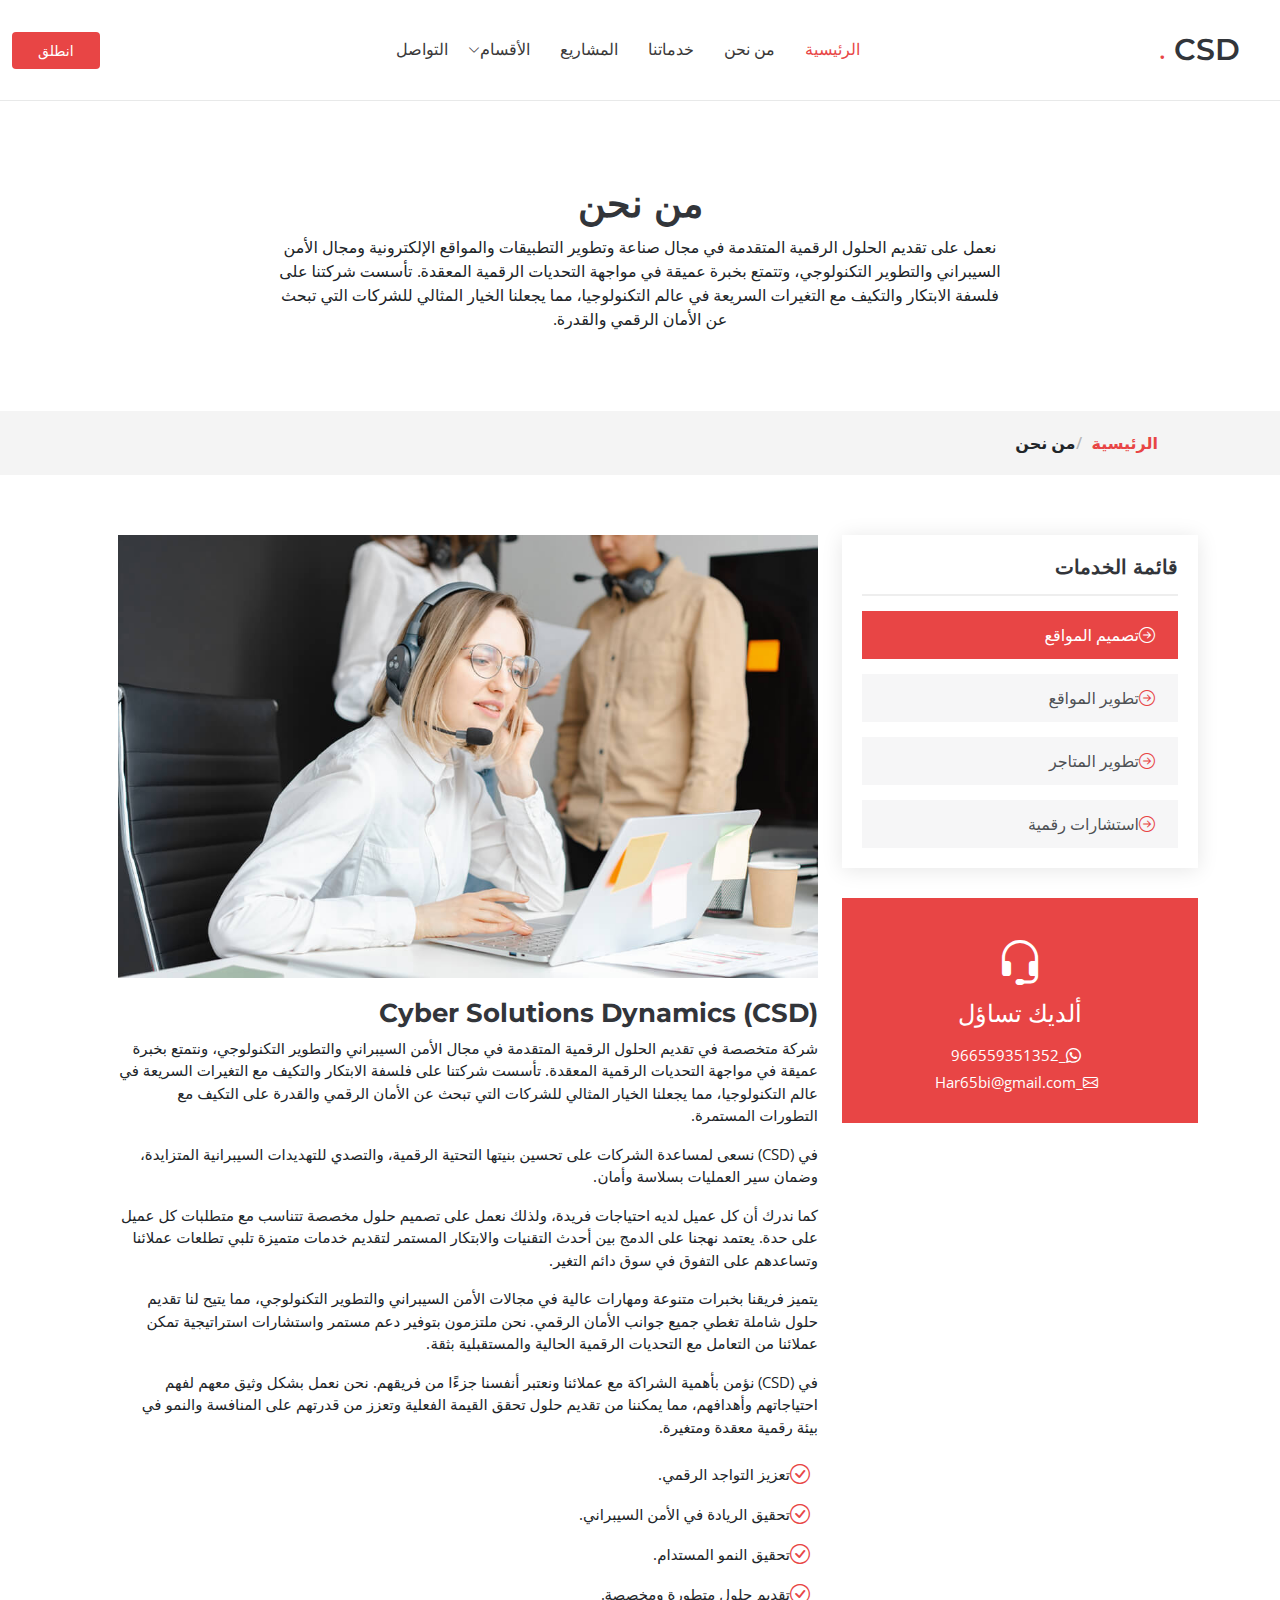
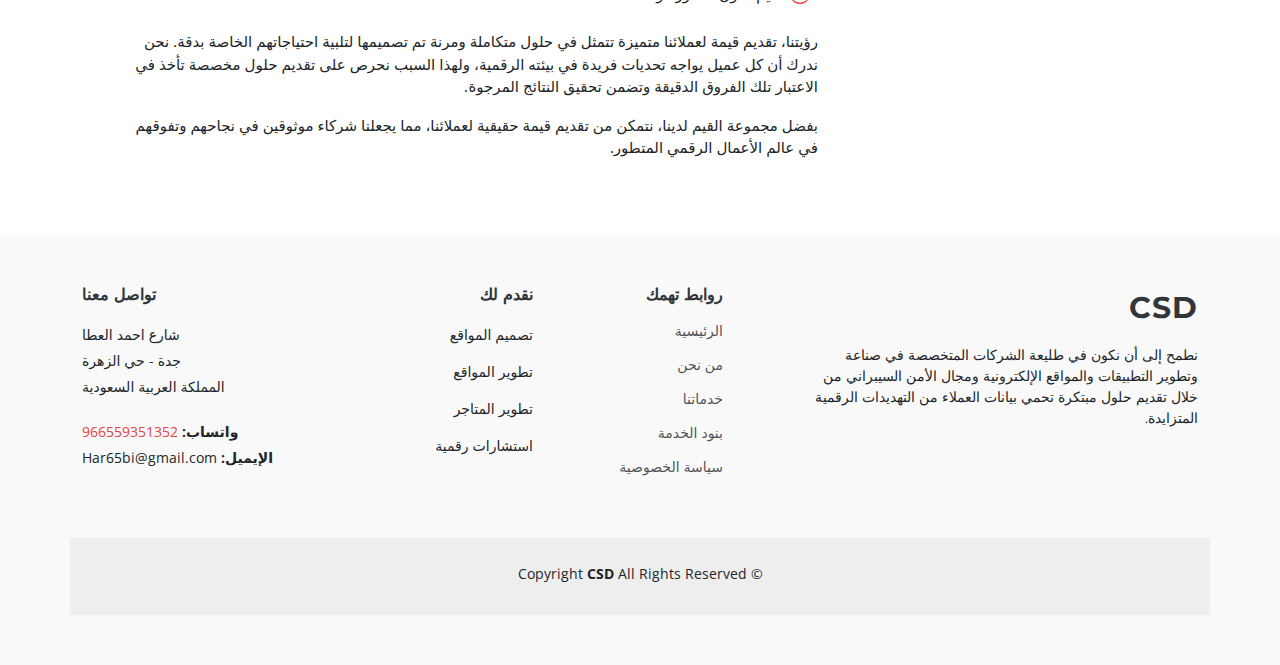
<file: about.html>
<!DOCTYPE html>
<html lang="ar" dir="rtl">

<head>
  <meta charset="utf-8">
  <meta content="width=device-width, initial-scale=1.0" name="viewport">
  <title>Services Details - Append Bootstrap Template</title>
  <meta name="description" content="">
  <meta name="keywords" content="">

  <!-- Favicons -->
  <link href="assets/img/favicon.png" rel="icon">
  <link href="assets/img/apple-touch-icon.png" rel="apple-touch-icon">

  <!-- Fonts -->
  <link href="https://fonts.googleapis.com" rel="preconnect">
  <link href="https://fonts.gstatic.com" rel="preconnect" crossorigin>
  <link href="https://fonts.googleapis.com/css2?family=Open+Sans:ital,wght@0,300;0,400;0,500;0,600;0,700;0,800;1,300;1,400;1,500;1,600;1,700;1,800&family=Montserrat:ital,wght@0,100;0,200;0,300;0,400;0,500;0,600;0,700;0,800;0,900;1,100;1,200;1,300;1,400;1,500;1,600;1,700;1,800;1,900&family=Poppins:ital,wght@0,100;0,200;0,300;0,400;0,500;0,600;0,700;0,800;0,900;1,100;1,200;1,300;1,400;1,500;1,600;1,700;1,800;1,900&display=swap" rel="stylesheet">

  <!-- Vendor CSS Files -->
  <link href="assets/vendor/bootstrap/css/bootstrap.min.css" rel="stylesheet">
  <link href="assets/vendor/bootstrap-icons/bootstrap-icons.css" rel="stylesheet">
  <link href="assets/vendor/aos/aos.css" rel="stylesheet">
  <link href="assets/vendor/glightbox/css/glightbox.min.css" rel="stylesheet">
  <link href="assets/vendor/swiper/swiper-bundle.min.css" rel="stylesheet">

  <!-- Main CSS File -->
  <link href="assets/css/main.css" rel="stylesheet">

  <!-- =======================================================
  * Template Name: Append
  * Template URL: https://bootstrapmade.com/append-bootstrap-website-template/
  * Updated: Aug 07 2024 with Bootstrap v5.3.3
  * Author: BootstrapMade.com
  * License: https://bootstrapmade.com/license/
  ======================================================== -->
</head>

<body class="services-details-page">

  <header id="header" class="header d-flex align-items-center sticky-top">
    <div class="container-fluid position-relative d-flex align-items-center justify-content-between">
      <a href="index.html" class="logo d-flex align-items-center me-auto me-xl-0">
        <!-- Uncomment the line below if you also wish to use an image logo -->
        <!-- <img src="assets/img/logo.png" alt=""> -->
        <h1 class="sitename">CSD</h1><span>.</span>
      </a>

      <nav id="navmenu" class="navmenu">
        <ul>
          <li><a href="index.html#hero" class="active">الرئيسية</a></li>
          <li><a href="index.html#about">من نحن</a></li>
          <li><a href="index.html#services">خدماتنا</a></li>
          <li><a href="index.html#portfolio">المشاريع</a></li>
          <!-- <li><a href="index.html#pricing">Pricing</a></li> -->
          <!-- <li><a href="index.html#team">Team</a></li> -->
          <!-- <li><a href="blog.html">المدونة</a></li> -->
          <li class="dropdown"><a href="#"><span>الأقسام</span> <i class="bi bi-chevron-down toggle-dropdown"></i></a>
            <ul>
              <li><a href="#">Dropdown 1</a></li>
              <li class="dropdown"><a href="#"><span>Deep Dropdown</span> <i class="bi bi-chevron-down toggle-dropdown"></i></a>
                <ul>
                  <li><a href="#">Deep Dropdown 1</a></li>
                  <li><a href="#">Deep Dropdown 2</a></li>
                  <li><a href="#">Deep Dropdown 3</a></li>
                  <li><a href="#">Deep Dropdown 4</a></li>
                  <li><a href="#">Deep Dropdown 5</a></li>
                </ul>
              </li>
              <li><a href="#">Dropdown 2</a></li>
              <li><a href="#">Dropdown 3</a></li>
              <li><a href="#">Dropdown 4</a></li>
            </ul>
          </li>
          <li><a href="index.html#contact">التواصل</a></li>
        </ul>
        <i class="mobile-nav-toggle d-xl-none bi bi-list"></i>
      </nav>

      <a class="btn-getstarted" href="https://wa.me/966559351352" target="_blank">انطلق</a>
  

    </div>
  </header>

  <main class="main">

    <!-- Page Title -->
    <div class="page-title" data-aos="fade">
      <div class="heading">
        <div class="container">
          <div class="row d-flex justify-content-center text-center">
            <div class="col-lg-8">
              <h1>من نحن</h1>
             
              <p class="mb-0">نعمل على تقديم الحلول الرقمية المتقدمة في مجال صناعة وتطوير التطبيقات والمواقع الإلكترونية ومجال الأمن السيبراني والتطوير التكنولوجي، وتتمتع بخبرة عميقة في مواجهة التحديات الرقمية المعقدة. تأسست شركتنا على فلسفة الابتكار والتكيف مع التغيرات السريعة في عالم التكنولوجيا، مما يجعلنا الخيار المثالي للشركات التي تبحث عن الأمان الرقمي والقدرة.

              </p>
            </div>
          </div>
        </div>
      </div>
      <nav class="breadcrumbs">
        <div class="container">
          <ol>
            <li><a href="/">الرئيسية</a></li>
            <li class="current">من نحن</li>
          </ol>
        </div>
      </nav>
    </div><!-- End Page Title -->

    <!-- Service Details Section -->
    <section id="service-details" class="service-details section">

      <div class="container">

        <div class="row gy-5">

          <div class="col-lg-4" data-aos="fade-up" data-aos-delay="100">

            <div class="service-box">
              <h4>قائمة الخدمات</h4>
              <div class="services-list">
                <a href="#" class="active"><i class="bi bi-arrow-right-circle"></i><span>تصميم المواقع</span></a>
                <a href="#"><i class="bi bi-arrow-right-circle"></i><span>تطوير المواقع</span></a>
                <a href="#"><i class="bi bi-arrow-right-circle"></i><span>تطوير المتاجر</span></a>
                <a href="#"><i class="bi bi-arrow-right-circle"></i><span>استشارات رقمية</span></a>
                <!-- <a href="#"><i class="bi bi-arrow-right-circle"></i><span>Marketing</span></a> -->
              </div>
            </div><!-- End Services List -->
<!-- 
            <div class="service-box">
              <h4>Download Catalog</h4>
              <div class="download-catalog">
                <a ><i class="bi bi-filetype-pdf"></i><span>Catalog PDF</span></a>
                <a ><i class="bi bi-file-earmark-word"></i><span>Catalog DOC</span></a>
              </div>
            </div> -->

            <div class="help-box d-flex flex-column justify-content-center align-items-center">
              <i class="bi bi-headset help-icon"></i>
              <h4>ألديك تساؤل</h4>
              <p class="d-flex align-items-center mt-2 mb-0"><i class="bi bi-whatsapp me-2"></i>_<a href="https://wa.me/966559351352" target="_blank" >966559351352</a></p>
              <p class="d-flex align-items-center mt-1 mb-0"><i class="bi bi-envelope me-2"></i> _ <a href="mailto:contact@example.com">Har65bi@gmail.com</a></p>
            </div>

          </div>

          <div class="col-lg-8 ps-lg-5" data-aos="fade-up" data-aos-delay="200">
            <img src="assets/img/services.jpg" alt="" class="img-fluid services-img">
            <h3>Cyber Solutions Dynamics (CSD)</h3>
            <p>
              شركة متخصصة في تقديم الحلول الرقمية المتقدمة في مجال الأمن السيبراني والتطوير التكنولوجي، ونتمتع بخبرة عميقة في مواجهة التحديات الرقمية المعقدة. تأسست شركتنا على فلسفة الابتكار والتكيف مع التغيرات السريعة في عالم التكنولوجيا، مما يجعلنا الخيار المثالي للشركات التي تبحث عن الأمان الرقمي والقدرة على التكيف مع التطورات المستمرة.
            </p>
            <p>
              في (CSD) نسعى لمساعدة الشركات على تحسين بنيتها التحتية الرقمية، والتصدي للتهديدات السيبرانية المتزايدة، وضمان سير العمليات بسلاسة وأمان.
            </p>
            <p>
              كما ندرك أن كل عميل لديه احتياجات فريدة، ولذلك نعمل على تصميم حلول مخصصة تتناسب مع متطلبات كل عميل على حدة. يعتمد نهجنا على الدمج بين أحدث التقنيات والابتكار المستمر لتقديم خدمات متميزة تلبي تطلعات عملائنا وتساعدهم على التفوق في سوق دائم التغير.
            </p>
            <p>
              يتميز فريقنا بخبرات متنوعة ومهارات عالية في مجالات الأمن السيبراني والتطوير التكنولوجي، مما يتيح لنا تقديم حلول شاملة تغطي جميع جوانب الأمان الرقمي. نحن ملتزمون بتوفير دعم مستمر واستشارات استراتيجية تمكن عملائنا من التعامل مع التحديات الرقمية الحالية والمستقبلية بثقة.
            </p>

            <p>
              في (CSD) نؤمن بأهمية الشراكة مع عملائنا ونعتبر أنفسنا جزءًا من فريقهم. نحن نعمل بشكل وثيق معهم لفهم احتياجاتهم وأهدافهم، مما يمكننا من تقديم حلول تحقق القيمة الفعلية وتعزز من قدرتهم على المنافسة والنمو في بيئة رقمية معقدة ومتغيرة.
            </p>



            <ul>
              <li><i class="bi bi-check-circle"></i> <span>تعزيز التواجد الرقمي.</span></li>
              <li><i class="bi bi-check-circle"></i> <span>تحقيق الريادة في الأمن السيبراني.</span></li>
              <li><i class="bi bi-check-circle"></i> <span>تحقيق النمو المستدام.
              </span></li>
              <li><i class="bi bi-check-circle"></i> <span>تقديم حلول متطورة ومخصصة.
              </span></li>
            </ul>
            <p>

              رؤيتنا، تقديم قيمة لعملائنا متميزة تتمثل في حلول متكاملة ومرنة تم تصميمها لتلبية احتياجاتهم الخاصة بدقة. نحن ندرك أن كل عميل يواجه تحديات فريدة في بيئته الرقمية، ولهذا السبب نحرص على تقديم حلول مخصصة تأخذ في الاعتبار تلك الفروق الدقيقة وتضمن تحقيق النتائج المرجوة.            </p>
            <p>
              بفضل مجموعة القيم لدينا، نتمكن من تقديم قيمة حقيقية لعملائنا، مما يجعلنا شركاء موثوقين في نجاحهم وتفوقهم في عالم الأعمال الرقمي المتطور.              
            </p>
          </div>

        </div>

      </div>

    </section><!-- /Service Details Section -->

  </main>
  
  <footer id="footer" class="footer position-relative light-background">

    <div class="container footer-top">
      <div class="row gy-4">
        <div class="col-lg-5 col-md-12 footer-about">
          <a href="index.html" class="logo d-flex align-items-center">
            <span class="sitename">CSD</span>
          </a>
        
          <p>
            نطمح إلى أن نكون في طليعة الشركات المتخصصة في صناعة وتطوير التطبيقات والمواقع الإلكترونية ومجال الأمن السيبراني من خلال تقديم حلول مبتكرة تحمي بيانات العملاء من التهديدات الرقمية المتزايدة.
          </p>
          <div class="social-links d-flex mt-4">
       
          </div>
        </div>

        <div class="col-lg-2 col-6 footer-links">
          <h4>روابط تهمك</h4>
          <ul>
            <li><a href="#">الرئيسية</a></li>
            <li><a href="#">من نحن</a></li>
            <li><a href="#">خدماتنا</a></li>
            <li><a href="#">بنود الخدمة</a></li>
            <li><a href="#">


              سياسة الخصوصية</a></li>
          </ul>
        </div>

        <div class="col-lg-2 col-6 footer-links">
          <h4>نقدم لك</h4>
          <ul>
            <p>تصميم المواقع</p>
            <p>تطوير المواقع</p>
            <p>تطوير المتاجر</p>
            <p>استشارات رقمية</p>

          </ul>
        </div>

        <div class="col-lg-3 col-md-12 footer-contact text-md-start">
          <h4>تواصل معنا</h4>
          <p>شارع احمد العطا</p>
          <p>جدة - حي الزهرة</p>
          <p>المملكة العربية السعودية</p>
          <p class="mt-4"><strong>واتساب:</strong> <a href="https://wa.me/966559351352" target="_blank" >966559351352</a></p>
          <p><strong>الإيميل:</strong> <span>Har65bi@gmail.com</span></p>
        </div>

      </div>
    </div>

    <div class="container copyright text-center mt-4">
      <p>© <span>Copyright</span> <strong class="sitename">CSD</strong> <span>All Rights Reserved</span></p>
      <div class="credits">
             
      </div>
    </div>

  </footer>  <!-- Scroll Top -->
  <a href="#" id="scroll-top" class="scroll-top d-flex align-items-center justify-content-center"><i class="bi bi-arrow-up-short"></i></a>

  <!-- Preloader -->
  <div id="preloader"></div>

  <!-- Vendor JS Files -->
  <script src="assets/vendor/bootstrap/js/bootstrap.bundle.min.js"></script>
  <script src="assets/vendor/php-email-form/validate.js"></script>
  <script src="assets/vendor/aos/aos.js"></script>
  <script src="assets/vendor/glightbox/js/glightbox.min.js"></script>
  <script src="assets/vendor/purecounter/purecounter_vanilla.js"></script>
  <script src="assets/vendor/imagesloaded/imagesloaded.pkgd.min.js"></script>
  <script src="assets/vendor/isotope-layout/isotope.pkgd.min.js"></script>
  <script src="assets/vendor/swiper/swiper-bundle.min.js"></script>

  <!-- Main JS File -->
  <script src="assets/js/main.js"></script>

</body>

</html>
</file>
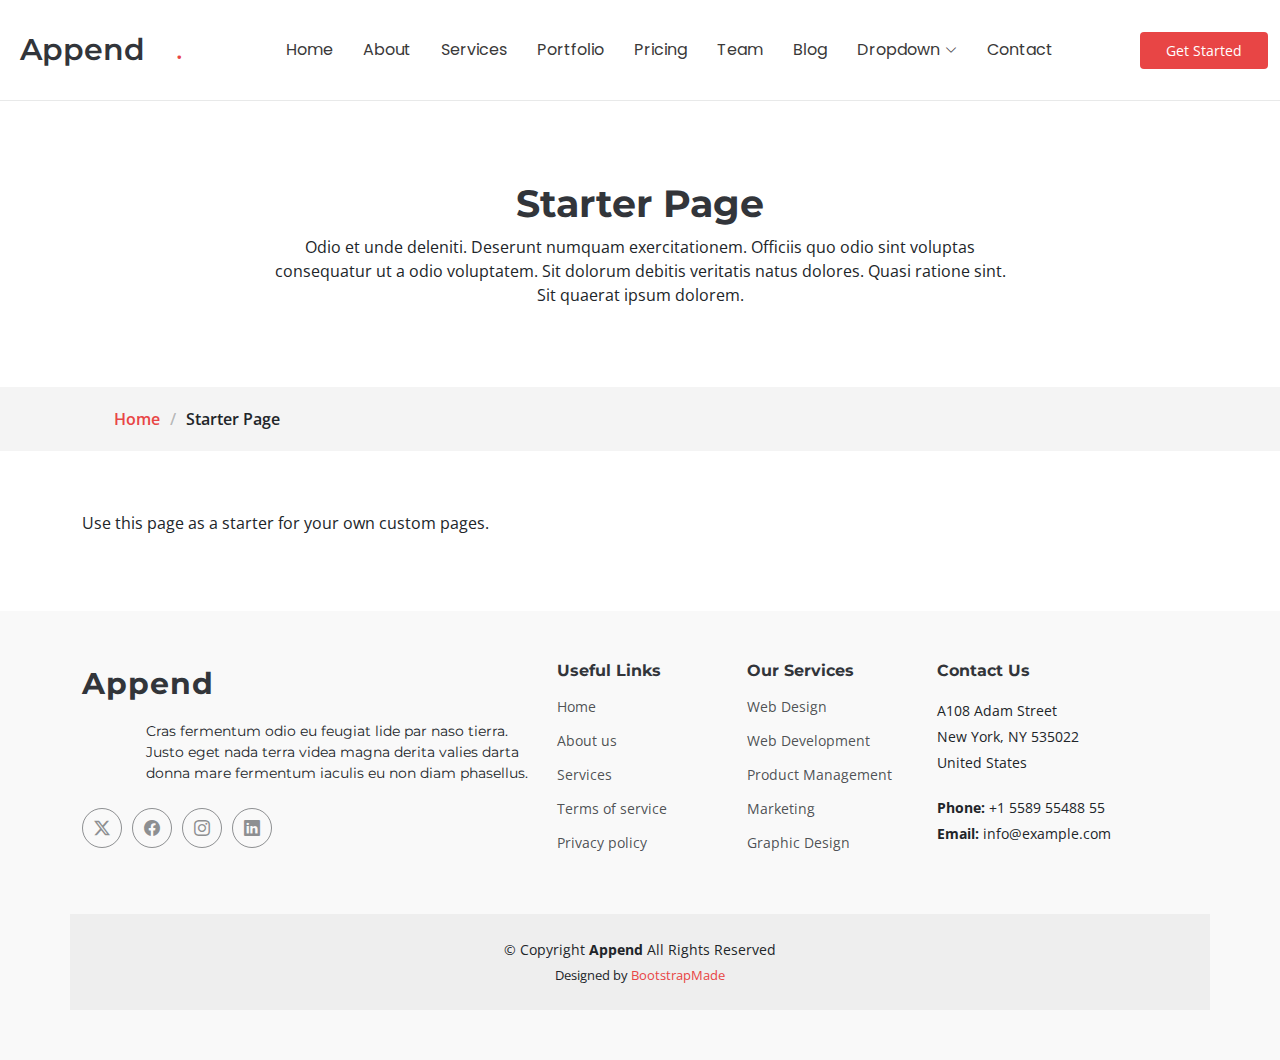
<file: starter-page.html>
<!DOCTYPE html>
<html lang="en">

<head>
  <meta charset="utf-8">
  <meta content="width=device-width, initial-scale=1.0" name="viewport">
  <title>Starter Page - Append Bootstrap Template</title>
  <meta name="description" content="">
  <meta name="keywords" content="">

  <!-- Favicons -->
  <link href="assets/img/favicon.png" rel="icon">
  <link href="assets/img/apple-touch-icon.png" rel="apple-touch-icon">

  <!-- Fonts --> 
  <link href="https://fonts.googleapis.com" rel="preconnect">
  <link href="https://fonts.gstatic.com" rel="preconnect" crossorigin>
  <link href="https://fonts.googleapis.com/css2?family=Open+Sans:ital,wght@0,300;0,400;0,500;0,600;0,700;0,800;1,300;1,400;1,500;1,600;1,700;1,800&family=Montserrat:ital,wght@0,100;0,200;0,300;0,400;0,500;0,600;0,700;0,800;0,900;1,100;1,200;1,300;1,400;1,500;1,600;1,700;1,800;1,900&family=Poppins:ital,wght@0,100;0,200;0,300;0,400;0,500;0,600;0,700;0,800;0,900;1,100;1,200;1,300;1,400;1,500;1,600;1,700;1,800;1,900&display=swap" rel="stylesheet">

  <!-- Vendor CSS Files -->
  <link href="assets/vendor/bootstrap/css/bootstrap.min.css" rel="stylesheet">
  <link href="assets/vendor/bootstrap-icons/bootstrap-icons.css" rel="stylesheet">
  <link href="assets/vendor/aos/aos.css" rel="stylesheet">
  <link href="assets/vendor/glightbox/css/glightbox.min.css" rel="stylesheet">
  <link href="assets/vendor/swiper/swiper-bundle.min.css" rel="stylesheet">

  <!-- Main CSS File -->
  <link href="assets/css/main.css" rel="stylesheet">

  <!-- =======================================================
  * Template Name: Append
  * Template URL: https://bootstrapmade.com/append-bootstrap-website-template/
  * Updated: Aug 07 2024 with Bootstrap v5.3.3
  * Author: BootstrapMade.com
  * License: https://bootstrapmade.com/license/
  ======================================================== -->
</head>

<body class="starter-page-page">

  <header id="header" class="header d-flex align-items-center sticky-top">
    <div class="container-fluid position-relative d-flex align-items-center justify-content-between">

      <a href="index.html" class="logo d-flex align-items-center me-auto me-xl-0">
        <!-- Uncomment the line below if you also wish to use an image logo -->
        <!-- <img src="assets/img/logo.png" alt=""> -->
        <h1 class="sitename">Append</h1><span>.</span>
      </a>

      <nav id="navmenu" class="navmenu">
        <ul>
          <li><a href="index.html#hero">Home</a></li>
          <li><a href="index.html#about">About</a></li>
          <li><a href="index.html#services">Services</a></li>
          <li><a href="index.html#portfolio">Portfolio</a></li>
          <li><a href="index.html#pricing">Pricing</a></li>
          <li><a href="index.html#team">Team</a></li>
          <li><a href="blog.html">Blog</a></li>
          <li class="dropdown"><a href="#"><span>Dropdown</span> <i class="bi bi-chevron-down toggle-dropdown"></i></a>
            <ul>
              <li><a href="#">Dropdown 1</a></li>
              <li class="dropdown"><a href="#"><span>Deep Dropdown</span> <i class="bi bi-chevron-down toggle-dropdown"></i></a>
                <ul>
                  <li><a href="#">Deep Dropdown 1</a></li>
                  <li><a href="#">Deep Dropdown 2</a></li>
                  <li><a href="#">Deep Dropdown 3</a></li>
                  <li><a href="#">Deep Dropdown 4</a></li>
                  <li><a href="#">Deep Dropdown 5</a></li>
                </ul>
              </li>
              <li><a href="#">Dropdown 2</a></li>
              <li><a href="#">Dropdown 3</a></li>
              <li><a href="#">Dropdown 4</a></li>
            </ul>
          </li>
          <li><a href="index.html#contact">Contact</a></li>
        </ul>
        <i class="mobile-nav-toggle d-xl-none bi bi-list"></i>
      </nav>

      <a class="btn-getstarted" href="index.html#about">Get Started</a>

    </div>
  </header>

  <main class="main">

    <!-- Page Title -->
    <div class="page-title" data-aos="fade">
      <div class="heading">
        <div class="container">
          <div class="row d-flex justify-content-center text-center">
            <div class="col-lg-8">
              <h1>Starter Page</h1>
              <p class="mb-0">Odio et unde deleniti. Deserunt numquam exercitationem. Officiis quo odio sint voluptas consequatur ut a odio voluptatem. Sit dolorum debitis veritatis natus dolores. Quasi ratione sint. Sit quaerat ipsum dolorem.</p>
            </div>
          </div>
        </div>
      </div>
      <nav class="breadcrumbs">
        <div class="container">
          <ol>
            <li><a href="index.html">Home</a></li>
            <li class="current">Starter Page</li>
          </ol>
        </div>
      </nav>
    </div><!-- End Page Title -->

    <!-- Starter Section Section -->
    <section id="starter-section" class="starter-section section">

      <div class="container" data-aos="fade-up">
        <p>Use this page as a starter for your own custom pages.</p>
      </div>

    </section><!-- /Starter Section Section -->

  </main>

  <footer id="footer" class="footer position-relative light-background">

    <div class="container footer-top">
      <div class="row gy-4">
        <div class="col-lg-5 col-md-12 footer-about">
          <a href="index.html" class="logo d-flex align-items-center">
            <span class="sitename">Append</span>
          </a>
          <p>Cras fermentum odio eu feugiat lide par naso tierra. Justo eget nada terra videa magna derita valies darta donna mare fermentum iaculis eu non diam phasellus.</p>
          <div class="social-links d-flex mt-4">
            <a href=""><i class="bi bi-twitter-x"></i></a>
            <a href=""><i class="bi bi-facebook"></i></a>
            <a href=""><i class="bi bi-instagram"></i></a>
            <a href=""><i class="bi bi-linkedin"></i></a>
          </div>
        </div>

        <div class="col-lg-2 col-6 footer-links">
          <h4>Useful Links</h4>
          <ul>
            <li><a href="#">Home</a></li>
            <li><a href="#">About us</a></li>
            <li><a href="#">Services</a></li>
            <li><a href="#">Terms of service</a></li>
            <li><a href="#">Privacy policy</a></li>
          </ul>
        </div>

        <div class="col-lg-2 col-6 footer-links">
          <h4>Our Services</h4>
          <ul>
            <li><a href="#">Web Design</a></li>
            <li><a href="#">Web Development</a></li>
            <li><a href="#">Product Management</a></li>
            <li><a href="#">Marketing</a></li>
            <li><a href="#">Graphic Design</a></li>
          </ul>
        </div>

        <div class="col-lg-3 col-md-12 footer-contact text-center text-md-start">
          <h4>Contact Us</h4>
          <p>A108 Adam Street</p>
          <p>New York, NY 535022</p>
          <p>United States</p>
          <p class="mt-4"><strong>Phone:</strong> <span>+1 5589 55488 55</span></p>
          <p><strong>Email:</strong> <span>info@example.com</span></p>
        </div>

      </div>
    </div>

    <div class="container copyright text-center mt-4">
      <p>© <span>Copyright</span> <strong class="sitename">Append</strong> <span>All Rights Reserved</span></p>
      <div class="credits">
        <!-- All the links in the footer should remain intact. -->
        <!-- You can delete the links only if you've purchased the pro version. -->
        <!-- Licensing information: https://bootstrapmade.com/license/ -->
        <!-- Purchase the pro version with working PHP/AJAX contact form: [buy-url] -->
        Designed by <a href="https://bootstrapmade.com/">BootstrapMade</a>
      </div>
    </div>

  </footer>

  <!-- Scroll Top -->
  <a href="#" id="scroll-top" class="scroll-top d-flex align-items-center justify-content-center"><i class="bi bi-arrow-up-short"></i></a>

  <!-- Preloader -->
  <div id="preloader"></div>

  <!-- Vendor JS Files -->
  <script src="assets/vendor/bootstrap/js/bootstrap.bundle.min.js"></script>
  <script src="assets/vendor/php-email-form/validate.js"></script>
  <script src="assets/vendor/aos/aos.js"></script>
  <script src="assets/vendor/glightbox/js/glightbox.min.js"></script>
  <script src="assets/vendor/purecounter/purecounter_vanilla.js"></script>
  <script src="assets/vendor/imagesloaded/imagesloaded.pkgd.min.js"></script>
  <script src="assets/vendor/isotope-layout/isotope.pkgd.min.js"></script>
  <script src="assets/vendor/swiper/swiper-bundle.min.js"></script>

  <!-- Main JS File -->
  <script src="assets/js/main.js"></script>

</body>

</html>
</file>
<file: assets/css/main.css>
/**
* Template Name: Append
* Template URL: https://bootstrapmade.com/append-bootstrap-website-template/
* Updated: Aug 07 2024 with Bootstrap v5.3.3
* Author: BootstrapMade.com
* License: https://bootstrapmade.com/license/
*/

/*--------------------------------------------------------------
# Font & Color Variables
# Help: https://bootstrapmade.com/color-system/
--------------------------------------------------------------*/
/* Fonts */




.mid-dot{
  color: #e84545;

}


:root {
  --default-font: "Open Sans",  system-ui, -apple-system, "Segoe UI", Roboto, "Helvetica Neue", Arial, "Noto Sans", "Liberation Sans", sans-serif, "Apple Color Emoji", "Segoe UI Emoji", "Segoe UI Symbol", "Noto Color Emoji";
  --heading-font: "Montserrat",  sans-serif;
  --nav-font: "Poppins",  sans-serif;
}

/* Global Colors - The following color variables are used throughout the website. Updating them here will change the color scheme of the entire website */
:root { 
  --background-color: #ffffff; /* Background color for the entire website, including individual sections */
  --default-color: #212529; /* Default color used for the majority of the text content across the entire website */
  --heading-color: #32353a; /* Color for headings, subheadings and title throughout the website */
  --accent-color: #e84545; /* Accent color that represents your brand on the website. It's used for buttons, links, and other elements that need to stand out */
  --surface-color: #ffffff; /* The surface color is used as a background of boxed elements within sections, such as cards, icon boxes, or other elements that require a visual separation from the global background. */
  --contrast-color: #ffffff; /* Contrast color for text, ensuring readability against backgrounds of accent, heading, or default colors. */
}

/* Nav Menu Colors - The following color variables are used specifically for the navigation menu. They are separate from the global colors to allow for more customization options */
:root {
  --nav-color: #3a3939;  /* The default color of the main navmenu links */
  --nav-hover-color: #e84545; /* Applied to main navmenu links when they are hovered over or active */
  --nav-mobile-background-color: #ffffff; /* Used as the background color for mobile navigation menu */
  --nav-dropdown-background-color: #ffffff; /* Used as the background color for dropdown items that appear when hovering over primary navigation items */
  --nav-dropdown-color: #3a3939; /* Used for navigation links of the dropdown items in the navigation menu. */
  --nav-dropdown-hover-color: #e84545; /* Similar to --nav-hover-color, this color is applied to dropdown navigation links when they are hovered over. */
}

/* Color Presets - These classes override global colors when applied to any section or element, providing reuse of the sam color scheme. */

.light-background {
  --background-color: #f9f9f9;
  --surface-color: #ffffff;
}

.dark-background {
  --background-color: #060606;
  --default-color: #ffffff;
  --heading-color: #ffffff;
  --surface-color: #252525;
  --contrast-color: #ffffff;
}

/* Smooth scroll */
:root {
  scroll-behavior: smooth;
}

/*--------------------------------------------------------------
# General Styling & Shared Classes
--------------------------------------------------------------*/
body {
  color: var(--default-color);
  background-color: var(--background-color);
  font-family: var(--default-font);


}

/* For left-to-right text */
.ltr-text {
  direction: ltr;
  text-align: left;
}

/* For right-to-left text */
.rtl-text {
  direction: rtl;
  text-align: right;
}

a {
  color: var(--accent-color);
  text-decoration: none;
  transition: 0.3s;
}

a:hover {
  color: color-mix(in srgb, var(--accent-color), transparent 25%);
  text-decoration: none;
}

h1,
h2,
h3,
h4,
h5,
h6 {
  color: var(--heading-color);
  font-family: var(--heading-font);
}

/* PHP Email Form Messages
------------------------------*/
.php-email-form .error-message {
  display: none;
  background: #df1529;
  color: #ffffff;
  text-align: left;
  padding: 15px;
  margin-bottom: 24px;
  font-weight: 600;
}

.php-email-form .sent-message {
  display: none;
  color: #ffffff;
  background: #059652;
  text-align: center;
  padding: 15px;
  margin-bottom: 24px;
  font-weight: 600;
}

.php-email-form .loading {
  display: none;
  background: var(--surface-color);
  text-align: center;
  padding: 15px;
  margin-bottom: 24px;
}

.php-email-form .loading:before {
  content: "";
  display: inline-block;
  border-radius: 50%;
  width: 24px;
  height: 24px;
  margin: 0 10px -6px 0;
  border: 3px solid var(--accent-color);
  border-top-color: var(--surface-color);
  animation: php-email-form-loading 1s linear infinite;
}

@keyframes php-email-form-loading {
  0% {
    transform: rotate(0deg);
  }

  100% {
    transform: rotate(360deg);
  }
}

/*--------------------------------------------------------------
# Global Header
--------------------------------------------------------------*/
.header {
  color: var(--default-color);
  background-color: var(--background-color);
  padding: 20px 0;
  transition: all 0.5s;
  z-index: 997;

}

.header .logo {
  line-height: 1;
}

.header .logo img {
  max-height: 36px;
  margin-right: 8px;
  
}

.header .logo h1 {
  font-size: 30px;
  margin: 0;
  margin-left: 8px;
  margin-right: 28px;
  font-weight: 600;
  color: var(--heading-color);
}

.header .logo span {
  color: var(--accent-color);
  font-size: 24px;
  font-weight: 600;
  padding-left: 3px;
}

.header .btn-getstarted,
.header .btn-getstarted:focus {
  color: var(--contrast-color);
  background: var(--accent-color);
  font-size: 14px;
  padding: 8px 26px;
  margin: 0;
  border-radius: 4px;
  transition: 0.3s;
}

.header .btn-getstarted:hover,
.header .btn-getstarted:focus:hover {
  color: var(--contrast-color);
  background: color-mix(in srgb, var(--accent-color), transparent 15%);
}

@media (max-width: 1200px) {
  .header .logo {
    order: 1;
  }

  .header .btn-getstarted {
    order: 2;
    margin: 0 15px 0 0;
    padding: 6px 20px;
  }

  .header .navmenu {
    order: 3;
  }
}

.scrolled .header {
  box-shadow: 0 0 30px 10px rgba(0, 0, 0, 0.1);
}

/* Index Page Header
------------------------------*/
.index-page .header {
  --background-color: rgba(255, 255, 255, 0);
  --heading-color: #ffffff;
  --nav-color: rgba(255, 255, 255, 0.5);
  --nav-hover-color: #ffffff;
}

/* Index Page Header on Scroll
------------------------------*/
.index-page.scrolled .header {
  --background-color: #ffffff;
  --heading-color: #32353a;
  --nav-color: #3a3939;
  --nav-hover-color: #e84545;
}

/*--------------------------------------------------------------
# Navigation Menu
--------------------------------------------------------------*/
/* Navmenu - Desktop */
@media (min-width: 1200px) {
  .navmenu {
    padding: 0;
  }

  .navmenu ul {
    margin: 0;
    padding: 0;
    display: flex;
    list-style: none;
    align-items: center;
  }

  .navmenu li {
    position: relative;
  }

  .navmenu a,
  .navmenu a:focus {
    color: var(--nav-color);
    padding: 18px 15px;
    font-size: 16px;
    font-family: var(--nav-font);
    font-weight: 400;
    display: flex;
    align-items: center;
    justify-content: space-between;
    white-space: nowrap;
    transition: 0.3s;
  }

  .navmenu a i,
  .navmenu a:focus i {
    font-size: 12px;
    line-height: 0;
    margin-left: 5px;
    transition: 0.3s;
  }

  .navmenu li:last-child a {
    padding-right: 0;
  }

  .navmenu li:hover>a,
  .navmenu .active,
  .navmenu .active:focus {
    color: var(--nav-hover-color);
  }

  .navmenu .dropdown ul {
    margin: 0;
    padding: 10px 0;
    background: var(--nav-dropdown-background-color);
    display: block;
    position: absolute;
    visibility: hidden;
    left: 14px;
    top: 130%;
    opacity: 0;
    transition: 0.3s;
    border-radius: 4px;
    z-index: 99;
    box-shadow: 0px 0px 30px rgba(0, 0, 0, 0.1);
  }

  .navmenu .dropdown ul li {
    min-width: 200px;
  }

  .navmenu .dropdown ul a {
    padding: 10px 20px;
    font-size: 15px;
    text-transform: none;
    color: var(--nav-dropdown-color);
  }

  .navmenu .dropdown ul a i {
    font-size: 12px;
  }

  .navmenu .dropdown ul a:hover,
  .navmenu .dropdown ul .active:hover,
  .navmenu .dropdown ul li:hover>a {
    color: var(--nav-dropdown-hover-color);
  }

  .navmenu .dropdown:hover>ul {
    opacity: 1;
    top: 100%;
    visibility: visible;
  }

  .navmenu .dropdown .dropdown ul {
    top: 0;
    left: -90%;
    visibility: hidden;
  }

  .navmenu .dropdown .dropdown:hover>ul {
    opacity: 1;
    top: 0;
    left: -100%;
    visibility: visible;
  }
}

/* Navmenu - Mobile */
@media (max-width: 1199px) {
  .mobile-nav-toggle {
    color: var(--nav-color);
    font-size: 28px;
    line-height: 0;
    margin-right: 10px;
    cursor: pointer;
    transition: color 0.3s;
  }

  .navmenu {
    padding: 0;
    z-index: 9997;
  }

  .navmenu ul {
    display: none;
    list-style: none;
    position: absolute;
    inset: 60px 20px 20px 20px;
    padding: 10px 0;
    margin: 0;
    border-radius: 6px;
    background-color: var(--nav-mobile-background-color);
    overflow-y: auto;
    transition: 0.3s;
    z-index: 9998;
    box-shadow: 0px 0px 30px rgba(0, 0, 0, 0.1);
  }

  .navmenu a,
  .navmenu a:focus {
    color: var(--nav-dropdown-color);
    padding: 10px 20px;
    font-family: var(--nav-font);
    font-size: 17px;
    font-weight: 500;
    display: flex;
    align-items: center;
    justify-content: space-between;
    white-space: nowrap;
    transition: 0.3s;
  }

  .navmenu a i,
  .navmenu a:focus i {
    font-size: 12px;
    line-height: 0;
    margin-left: 5px;
    width: 30px;
    height: 30px;
    display: flex;
    align-items: center;
    justify-content: center;
    border-radius: 50%;
    transition: 0.3s;
    background-color: color-mix(in srgb, var(--accent-color), transparent 90%);
  }

  .navmenu a i:hover,
  .navmenu a:focus i:hover {
    background-color: var(--accent-color);
    color: var(--contrast-color);
  }

  .navmenu a:hover,
  .navmenu .active,
  .navmenu .active:focus {
    color: var(--nav-dropdown-hover-color);
  }

  .navmenu .active i,
  .navmenu .active:focus i {
    background-color: var(--accent-color);
    color: var(--contrast-color);
    transform: rotate(180deg);
  }

  .navmenu .dropdown ul {
    position: static;
    display: none;
    z-index: 99;
    padding: 10px 0;
    margin: 10px 20px;
    background-color: var(--nav-dropdown-background-color);
    border: 1px solid color-mix(in srgb, var(--default-color), transparent 90%);
    box-shadow: none;
    transition: all 0.5s ease-in-out;
  }

  .navmenu .dropdown ul ul {
    background-color: rgba(33, 37, 41, 0.1);
  }

  .navmenu .dropdown>.dropdown-active {
    display: block;
    background-color: rgba(33, 37, 41, 0.03);
  }

  .mobile-nav-active {
    overflow: hidden;
  }

  .mobile-nav-active .mobile-nav-toggle {
    color: #fff;
    position: absolute;
    font-size: 32px;
    top: 15px;
    right: 15px;
    margin-right: 0;
    z-index: 9999;
  }

  .mobile-nav-active .navmenu {
    position: fixed;
    overflow: hidden;
    inset: 0;
    background: rgba(33, 37, 41, 0.8);
    transition: 0.3s;
  }

  .mobile-nav-active .navmenu>ul {
    display: block;
  }
}

/*--------------------------------------------------------------
# Global Footer
--------------------------------------------------------------*/
.footer {
  color: var(--default-color);
  background-color: var(--background-color);
  font-size: 14px;
  padding-bottom: 50px;
  position: relative;


}

.footer .footer-top {
  padding-top: 50px;
}

.footer .footer-about .logo {
  margin-bottom: 15px;
}

.footer .footer-about .logo img {
  max-height: 40px;
  margin-right: 6px;
}

.footer .footer-about .logo span {
  color: var(--heading-color);
  font-size: 30px;
  font-weight: 700;
  letter-spacing: 1px;
  font-family: var(--heading-font);
}

.footer .footer-about p {
  font-size: 14px;
  font-family: var(--heading-font);
  padding-left: 4rem;
}

.footer .social-links a {
  display: flex;
  align-items: center;
  justify-content: center;
  width: 40px;
  height: 40px;
  border-radius: 50%;
  border: 1px solid color-mix(in srgb, var(--default-color), transparent 50%);
  font-size: 16px;
  color: color-mix(in srgb, var(--default-color), transparent 50%);
  margin-right: 10px;
  transition: 0.3s;
}

.footer .social-links a:hover {
  color: var(--accent-color);
  border-color: var(--accent-color);
}

.footer h4 {
  font-size: 16px;
  font-weight: bold;
  position: relative;
  padding-bottom: 12px;
}

.footer .footer-links {
  margin-bottom: 30px;
}

.footer .footer-links ul {
  list-style: none;
  padding: 0;
  margin: 0;
}

.footer .footer-links ul i {
  padding-right: 2px;
  font-size: 12px;
  line-height: 0;
}

.footer .footer-links ul li {
  padding: 10px 0;
  display: flex;
  align-items: center;
}

.footer .footer-links ul li:first-child {
  padding-top: 0;
}

.footer .footer-links ul a {
  color: color-mix(in srgb, var(--default-color), transparent 20%);
  display: inline-block;
  line-height: 1;
}

.footer .footer-links ul a:hover {
  color: var(--accent-color);
}

.footer .footer-contact p {
  margin-bottom: 5px;
}

.footer .copyright {
  padding-top: 25px;
  padding-bottom: 25px;
  background-color: color-mix(in srgb, var(--default-color), transparent 95%);
}

.footer .copyright p {
  margin-bottom: 0;
}

.footer .credits {
  margin-top: 6px;
  font-size: 13px;
}

/*--------------------------------------------------------------
# Preloader
--------------------------------------------------------------*/
#preloader {
  position: fixed;
  inset: 0;
  z-index: 999999;
  overflow: hidden;
  background: var(--background-color);
  transition: all 0.6s ease-out;
}

#preloader:before {
  content: "";
  position: fixed;
  top: calc(50% - 30px);
  left: calc(50% - 30px);
  border: 6px solid #ffffff;
  border-color: var(--accent-color) transparent var(--accent-color) transparent;
  border-radius: 50%;
  width: 60px;
  height: 60px;
  animation: animate-preloader 1.5s linear infinite;
}

@keyframes animate-preloader {
  0% {
    transform: rotate(0deg);
  }

  100% {
    transform: rotate(360deg);
  }
}

/*--------------------------------------------------------------
# Scroll Top Button
--------------------------------------------------------------*/
.scroll-top {
  position: fixed;
  visibility: hidden;
  opacity: 0;
  right: 15px;
  bottom: 15px;
  z-index: 99999;
  background-color: var(--accent-color);
  width: 40px;
  height: 40px;
  border-radius: 4px;
  transition: all 0.4s;
}

.scroll-top i {
  font-size: 24px;
  color: var(--contrast-color);
  line-height: 0;
}

.scroll-top:hover {
  background-color: color-mix(in srgb, var(--accent-color), transparent 20%);
  color: var(--contrast-color);
}

.scroll-top.active {
  visibility: visible;
  opacity: 1;
}

/*--------------------------------------------------------------
# Disable aos animation delay on mobile devices
--------------------------------------------------------------*/
@media screen and (max-width: 768px) {
  [data-aos-delay] {
    transition-delay: 0 !important;
  }
}

/*--------------------------------------------------------------
# Global Page Titles & Breadcrumbs
--------------------------------------------------------------*/
.page-title {
  color: var(--default-color);
  background-color: var(--background-color);
  position: relative;
}

.page-title .heading {
  padding: 80px 0;
  border-top: 1px solid color-mix(in srgb, var(--default-color), transparent 90%);
}

.page-title .heading h1 {
  font-size: 38px;
  font-weight: 700;
}

.page-title nav {
  background-color: color-mix(in srgb, var(--default-color), transparent 95%);
  padding: 20px 0;
}

.page-title nav ol {
  display: flex;
  flex-wrap: wrap;
  list-style: none;
  margin: 0;
  font-size: 16px;
  font-weight: 600;
}

.page-title nav ol li+li {
  padding-left: 10px;
}

.page-title nav ol li+li::before {
  content: "/";
  display: inline-block;
  padding-right: 10px;
  color: color-mix(in srgb, var(--default-color), transparent 70%);
}

/*--------------------------------------------------------------
# Global Sections
--------------------------------------------------------------*/
section,
.section {
  color: var(--default-color);
  background-color: var(--background-color);
  padding: 60px 0;
  scroll-margin-top: 98px;
  overflow: clip;
}

@media (max-width: 1199px) {

  section,
  .section {
    scroll-margin-top: 64px;
  }
}

/*--------------------------------------------------------------
# Global Section Titles
--------------------------------------------------------------*/
.section-title {
  text-align: center;
  padding-bottom: 60px;
  position: relative;
}

.section-title h2 {
  font-size: 32px;
  font-weight: 700;
  position: relative;
}

.section-title h2:before,
.section-title h2:after {
  content: "";
  width: 50px;
  height: 2px;
  background: var(--accent-color);
  display: inline-block;
}

.section-title h2:before {
  margin: 0 15px 10px 0;
}

.section-title h2:after {
  margin: 0 0 10px 15px;
}

.section-title p {
  margin-bottom: 0;
}

/*--------------------------------------------------------------
# Hero Section
--------------------------------------------------------------*/
.hero {
  width: 100%;
  min-height: 100vh;
  position: relative;
  padding: 80px 0;
  display: flex;
  align-items: center;
  justify-content: center;
}

.hero img {
  position: absolute;
  inset: 0;
  display: block;
  width: 100%;
  height: 100%;
  object-fit: cover;
  z-index: 1;
}

.hero:before {
  content: "";
  background: color-mix(in srgb, var(--background-color), transparent 50%);
  position: absolute;
  inset: 0;
  z-index: 2;
}

.hero .container {
  position: relative;
  z-index: 3;
}

.hero h2 {
  margin: 0;
  font-size: 44px;
  font-weight: 700;
}

.hero p {
  color: color-mix(in srgb, var(--default-color), transparent 20%);
  margin: 5px 0 0 0;
  font-size: 20px;
}

.hero .sign-up-form {
  margin-top: 20px;
  margin-bottom: 15px;
  padding: 10px;
  border-radius: 7px;
  background: color-mix(in srgb, var(--default-color) 5%, white 90%);
  box-shadow: 0 15px 30px 0 rgba(0, 0, 0, 0.1);
  display: flex;
}

.hero .sign-up-form input[type=email] {
  background-color: transparent;
  border: 0;
  padding: 4px 10px;
  width: 100%;
}

.hero .sign-up-form input[type=email]:focus-visible {
  outline: none;
}

.hero .sign-up-form input[type=submit] {
  border: 0;
  box-shadow: none;
  background-color: var(--accent-color);
  border-color: var(--accent-color);
  padding: 8px 20px 10px 20px;
  border-radius: 7px;
  color: var(--contrast-color);
  transition: 0.3s;
}

.hero .sign-up-form input[type=submit]:hover {
  background-color: color-mix(in srgb, var(--accent-color), transparent 10%);
}

@media (max-width: 768px) {
  .hero h2 {
    font-size: 32px;
  }

  .hero p {
    font-size: 18px;
  }
}

/*--------------------------------------------------------------
# Clients Section
--------------------------------------------------------------*/
.clients {
  padding: 20px 0;
}

.clients .client-logo {
  display: flex;
  justify-content: center;
  align-items: center;
  overflow: hidden;
}

.clients .client-logo img {
  padding: 20px 40px;
  max-width: 90%;
  transition: 0.3s;
  opacity: 0.5;
  filter: grayscale(100);
}

.clients .client-logo img:hover {
  filter: none;
  opacity: 1;
}

@media (max-width: 640px) {
  .clients .client-logo img {
    padding: 20px;
  }
}

/*--------------------------------------------------------------
# About Section
--------------------------------------------------------------*/
.about .content h3 {
  font-size: 16px;
  font-weight: 500;
  line-height: 19px;
  padding: 10px 20px;
  background: color-mix(in srgb, var(--accent-color), transparent 95%);
  color: var(--accent-color);
  border-radius: 7px;
  display: inline-block;
}

.about .content h2 {
  font-weight: 700;
}

.about .content p:last-child {
  margin-bottom: 0;
}

.about .content .read-more {
  background: var(--accent-color);
  color: var(--contrast-color);
  font-family: var(--heading-font);
  font-weight: 500;
  font-size: 16px;
  letter-spacing: 1px;
  padding: 12px 24px;
  border-radius: 5px;
  transition: 0.3s;
  display: inline-flex;
  align-items: center;
  justify-content: center;
}

.about .content .read-more i {
  font-size: 18px;
  margin-left: 5px;
  line-height: 0;
  transition: 0.3s;
}

.about .content .read-more:hover {
  background: color-mix(in srgb, var(--accent-color), transparent 20%);
  padding-right: 19px;
}

.about .content .read-more:hover i {
  margin-left: 10px;
}

.about .icon-box {
  background-color: var(--surface-color);
  padding: 50px 40px;
  box-shadow: 0px 10px 50px rgba(0, 0, 0, 0.1);
  border-radius: 10px;
  transition: all 0.3s ease-out 0s;
}

.about .icon-box i {
  width: 80px;
  height: 80px;
  border-radius: 50%;
  display: inline-flex;
  align-items: center;
  justify-content: center;
  margin-bottom: 24px;
  font-size: 32px;
  line-height: 0;
  transition: all 0.4s ease-out 0s;
  background-color: color-mix(in srgb, var(--accent-color), transparent 95%);
  color: var(--accent-color);
}

.about .icon-box h3 {
  margin-bottom: 10px;
  font-size: 24px;
  font-weight: 700;
}

.about .icon-box p {
  margin-bottom: 0;
}

.about .icon-box:hover i {
  background-color: var(--accent-color);
  color: var(--contrast-color);
}

.about .icon-boxes .col-md-6:nth-child(2) .icon-box,
.about .icon-boxes .col-md-6:nth-child(4) .icon-box {
  margin-top: -40px;
}

@media (max-width: 768px) {

  .about .icon-boxes .col-md-6:nth-child(2) .icon-box,
  .about .icon-boxes .col-md-6:nth-child(4) .icon-box {
    margin-top: 0;
  }
}

/*--------------------------------------------------------------
# Stats Section
--------------------------------------------------------------*/
.stats {
  position: relative;
  padding: 120px 0;
}

.stats img {
  position: absolute;
  inset: 0;
  display: block;
  width: 100%;
  height: 100%;
  object-fit: cover;
  z-index: 1;
}

.stats:before {
  content: "";
  background: color-mix(in srgb, var(--background-color), transparent 40%);
  position: absolute;
  inset: 0;
  z-index: 2;
}

.stats .container {
  position: relative;
  z-index: 3;
}

.stats .stats-item {
  padding: 30px;
  width: 100%;
}

.stats .stats-item span {
  font-size: 48px;
  display: block;
  color: var(--default-color);
  font-weight: 700;
}

.stats .stats-item p {
  padding: 0;
  margin: 0;
  font-family: var(--heading-font);
  font-size: 16px;
  font-weight: 700;
  color: color-mix(in srgb, var(--default-color), transparent 40%);
}

/*--------------------------------------------------------------
# Services Section
--------------------------------------------------------------*/
.services .service-item {
  position: relative;
  padding-top: 40px;
}

.services .service-item:before {
  content: "";
  position: absolute;
  top: 0;
  left: 0;
  right: 0;
  height: 2px;
  background: color-mix(in srgb, var(--default-color), transparent 90%);
}

.services .service-item::after {
  content: "";
  position: absolute;
  top: 0;
  left: 0;
  width: 30px;
  height: 2px;
  background: var(--accent-color);
  border-right: 5px solid var(--background-color);
}

.services .service-item .icon {
  width: 48px;
  height: 48px;
  position: relative;
  margin-right: 50px;
  line-height: 0;
  margin-left: 25px;
}

.services .service-item .icon i {
  color: color-mix(in srgb, var(--default-color), transparent 30%);
  font-size: 56px;
  transition: ease-in-out 0.3s;
  z-index: 2;
  position: relative;
}

.services .service-item .icon:before {
  position: absolute;
  content: "";
  height: 30px;
  width: 30px;
  background: color-mix(in srgb, var(--accent-color), transparent 70%);
  border-radius: 50px;
  z-index: 1;
  bottom: -15px;
  right: -15px;
  transition: 0.3s;
}

.services .service-item .title {
  font-weight: 700;
  margin-bottom: 15px;
  font-size: 18px;
}

.services .service-item .title a {
  color: var(--heading-color);
}

.services .service-item .title a:hover {
  color: var(--accent-color);
}

.services .service-item .description {
  line-height: 24px;
  font-size: 14px;
}

/*--------------------------------------------------------------
# Features Section
--------------------------------------------------------------*/
.features .features-item {
  color: color-mix(in srgb, var(--default-color), transparent 20%);
}

.features .features-item+.features-item {
  margin-top: 100px;
}

@media (max-width: 768px) {
  .features .features-item+.features-item {
    margin-top: 40px;
  }
}

.features .features-item h3 {
  font-weight: 700;
  font-size: 26px;
}

.features .features-item .btn-get-started {
  background-color: var(--accent-color);
  color: var(--contrast-color);
  padding: 8px 30px 10px 30px;
  border-radius: 4px;
}

.features .features-item .btn-get-started:hover {
  background-color: color-mix(in srgb, var(--accent-color), transparent 10%);
}

.features .features-item ul {
  list-style: none;
  padding: 0;
}

.features .features-item ul li {
  padding-bottom: 10px;
  display: flex;
  align-items: flex-start;
}

.features .features-item ul li:last-child {
  padding-bottom: 0;
}

.features .features-item ul i {
  font-size: 20px;
  padding-right: 4px;
  color: var(--accent-color);
}

.features .features-item img {
  border: 6px solid var(--surface-color);
  box-shadow: 0 15px 30px -10px rgba(0, 0, 0, 0.1);
}

.features .features-item .features-img-bg {
  position: relative;
  min-height: 500px;
}

@media (max-width: 640px) {
  .features .features-item .features-img-bg {
    min-height: 300px;
  }
}

.features .features-item .features-img-bg img {
  position: absolute;
  inset: 0;
  display: block;
  width: 100%;
  height: 100%;
  object-fit: cover;
}

.features .features-item .image-stack {
  display: grid;
  position: relative;
  grid-template-columns: repeat(12, 1fr);
}

.features .features-item .image-stack .stack-back {
  grid-column: 4/-1;
  grid-row: 1;
  width: 100%;
  z-index: 1;
}

.features .features-item .image-stack .stack-front {
  grid-row: 1;
  grid-column: 1/span 8;
  margin-top: 20%;
  width: 100%;
  z-index: 2;
}

/*--------------------------------------------------------------
# Portfolio Section
--------------------------------------------------------------*/
.portfolio .portfolio-filters {
  padding: 0;
  margin: 0 auto 20px auto;
  list-style: none;
  text-align: center;
}

.portfolio .portfolio-filters li {
  cursor: pointer;
  display: inline-block;
  padding: 8px 20px 10px 20px;
  margin: 0;
  font-size: 15px;
  font-weight: 500;
  line-height: 1;
  margin-bottom: 5px;
  border-radius: 50px;
  transition: all 0.3s ease-in-out;
  font-family: var(--heading-font);
}

.portfolio .portfolio-filters li:hover,
.portfolio .portfolio-filters li.filter-active {
  color: var(--contrast-color);
  background-color: var(--accent-color);
}

.portfolio .portfolio-filters li:first-child {
  margin-left: 0;
}

.portfolio .portfolio-filters li:last-child {
  margin-right: 0;
}

@media (max-width: 575px) {
  .portfolio .portfolio-filters li {
    font-size: 14px;
    margin: 0 0 10px 0;
  }
}

.portfolio .portfolio-item {
  position: relative;
  overflow: hidden;
}

.portfolio .portfolio-item .portfolio-info {
  opacity: 0;
  position: absolute;
  left: 12px;
  right: 12px;
  bottom: -100%;
  z-index: 3;
  transition: all ease-in-out 0.5s;
  background: color-mix(in srgb, var(--background-color), transparent 10%);
  padding: 15px;
}

.portfolio .portfolio-item .portfolio-info h4 {
  font-size: 18px;
  font-weight: 600;
  padding-right: 50px;
}

.portfolio .portfolio-item .portfolio-info p {
  color: color-mix(in srgb, var(--default-color), transparent 30%);
  font-size: 14px;
  margin-bottom: 0;
  padding-right: 50px;
}

.portfolio .portfolio-item .portfolio-info .preview-link,
.portfolio .portfolio-item .portfolio-info .details-link {
  position: absolute;
  right: 50px;
  font-size: 24px;
  top: calc(50% - 14px);
  color: color-mix(in srgb, var(--default-color), transparent 30%);
  transition: 0.3s;
  line-height: 0;
}

.portfolio .portfolio-item .portfolio-info .preview-link:hover,
.portfolio .portfolio-item .portfolio-info .details-link:hover {
  color: var(--accent-color);
}

.portfolio .portfolio-item .portfolio-info .details-link {
  right: 14px;
  font-size: 28px;
}

.portfolio .portfolio-item:hover .portfolio-info {
  opacity: 1;
  bottom: 0;
}

/*--------------------------------------------------------------
# Pricing Section
--------------------------------------------------------------*/
.pricing {
  padding: 60px 0 120px 0;
}

.pricing .section-title {
  margin-bottom: 40px;
}

.pricing .pricing-item {
  background-color: var(--surface-color);
  box-shadow: 0 3px 20px -2px rgba(0, 0, 0, 0.1);
  padding: 60px 40px;
  height: 100%;
  position: relative;
  border-radius: 15px;
}

.pricing h3 {
  font-weight: 600;
  margin-bottom: 15px;
  font-size: 20px;
  text-align: center;
}

.pricing .icon {
  margin: 30px auto 20px auto;
  width: 70px;
  height: 70px;
  background: var(--accent-color);
  border-radius: 50%;
  display: flex;
  align-items: center;
  justify-content: center;
  transition: 0.3s;
  transform-style: preserve-3d;
}

.pricing .icon i {
  color: var(--background-color);
  font-size: 28px;
  transition: ease-in-out 0.3s;
  line-height: 0;
}

.pricing .icon::before {
  position: absolute;
  content: "";
  height: 86px;
  width: 86px;
  border-radius: 50%;
  background: color-mix(in srgb, var(--accent-color), transparent 80%);
  transition: all 0.3s ease-out 0s;
  transform: translateZ(-1px);
}

.pricing .icon::after {
  position: absolute;
  content: "";
  height: 102px;
  width: 102px;
  border-radius: 50%;
  background: color-mix(in srgb, var(--accent-color), transparent 90%);
  transition: all 0.3s ease-out 0s;
  transform: translateZ(-2px);
}

.pricing h4 {
  font-size: 48px;
  color: var(--accent-color);
  font-weight: 700;
  font-family: var(--heading-font);
  margin-bottom: 25px;
  text-align: center;
}

.pricing h4 sup {
  font-size: 28px;
}

.pricing h4 span {
  color: color-mix(in srgb, var(--default-color), transparent 50%);
  font-size: 18px;
  font-weight: 400;
}

.pricing ul {
  padding: 20px 0;
  list-style: none;
  color: color-mix(in srgb, var(--default-color), transparent 20%);
  text-align: left;
  line-height: 20px;
}

.pricing ul li {
  padding: 10px 0;
  display: flex;
  align-items: center;
}

.pricing ul i {
  color: #059652;
  font-size: 24px;
  padding-right: 3px;
}

.pricing ul .na {
  color: color-mix(in srgb, var(--default-color), transparent 70%);
}

.pricing ul .na i {
  color: color-mix(in srgb, var(--default-color), transparent 70%);
}

.pricing ul .na span {
  text-decoration: line-through;
}

.pricing .buy-btn {
  color: color-mix(in srgb, var(--default-color), transparent 20%);
  display: inline-block;
  padding: 8px 40px 10px 40px;
  border-radius: 50px;
  border: 1px solid color-mix(in srgb, var(--default-color), transparent 80%);
  transition: none;
  font-size: 16px;
  font-weight: 600;
  font-family: var(--heading-font);
  transition: 0.3s;
}

.pricing .buy-btn:hover {
  background-color: var(--accent-color);
  color: var(--contrast-color);
}

.pricing .featured {
  z-index: 10;
  border: 3px solid var(--accent-color);
}

@media (min-width: 992px) {
  .pricing .featured {
    transform: scale(1.15);
  }
}

/*--------------------------------------------------------------
# Faq Section
--------------------------------------------------------------*/
.faq .content h3 {
  font-weight: 400;
  font-size: 34px;
}

.faq .content p {
  font-size: 15px;
  color: color-mix(in srgb, var(--default-color), transparent 30%);
}

.faq .faq-container .faq-item {
  background-color: var(--surface-color);
  position: relative;
  padding: 20px;
  margin-bottom: 20px;
  box-shadow: 0px 5px 25px 0px rgba(0, 0, 0, 0.1);
  overflow: hidden;
}

.faq .faq-container .faq-item:last-child {
  margin-bottom: 0;
}

.faq .faq-container .faq-item h3 {
  font-weight: 600;
  font-size: 18px;
  line-height: 24px;
  margin: 0 30px 0 0;
  transition: 0.3s;
  cursor: pointer;
  display: flex;
  align-items: flex-start;
}

.faq .faq-container .faq-item h3 .num {
  color: var(--accent-color);
  padding-right: 5px;
}

.faq .faq-container .faq-item h3:hover {
  color: var(--accent-color);
}

.faq .faq-container .faq-item .faq-content {
  display: grid;
  grid-template-rows: 0fr;
  transition: 0.3s ease-in-out;
  visibility: hidden;
  opacity: 0;
}

.faq .faq-container .faq-item .faq-content p {
  margin-bottom: 0;
  overflow: hidden;
}

.faq .faq-container .faq-item .faq-toggle {
  position: absolute;
  top: 20px;
  right: 20px;
  font-size: 16px;
  line-height: 0;
  transition: 0.3s;
  cursor: pointer;
}

.faq .faq-container .faq-item .faq-toggle:hover {
  color: var(--accent-color);
}

.faq .faq-container .faq-active h3 {
  color: var(--accent-color);
}

.faq .faq-container .faq-active .faq-content {
  grid-template-rows: 1fr;
  visibility: visible;
  opacity: 1;
  padding-top: 10px;
}

.faq .faq-container .faq-active .faq-toggle {
  transform: rotate(90deg);
  color: var(--accent-color);
}

/*--------------------------------------------------------------
# Team Section
--------------------------------------------------------------*/
.team .member {
  position: relative;
}

.team .member .member-img {
  margin: 0 80px;
  border-radius: 50%;
  overflow: hidden;
  position: relative;
  border: 4px solid var(--background-color);
  box-shadow: 0 15px 35px -10px rgba(0, 0, 0, 0.2);
}

@media (max-width: 1024px) {
  .team .member .member-img {
    margin: 0 60px;
  }
}

.team .member .member-img img {
  position: relative;
  z-index: 1;
}

.team .member .member-img .social {
  position: absolute;
  inset: 0;
  background-color: rgba(0, 0, 0, 0.6);
  display: flex;
  justify-content: center;
  align-items: center;
  z-index: 2;
  padding-bottom: 20px;
  transition: 0.3s;
  visibility: hidden;
  opacity: 0;
}

.team .member .member-img .social a {
  transition: 0.3s;
  color: var(--contrast-color);
  font-size: 20px;
  margin: 0 8px;
}

.team .member .member-img .social a:hover {
  color: var(--accent-color);
}

.team .member .member-info {
  margin-top: 30px;
}

.team .member .member-info h4 {
  font-weight: 700;
  margin-bottom: 6px;
  font-size: 18px;
}

.team .member .member-info span {
  font-style: italic;
  display: block;
  font-size: 15px;
  color: color-mix(in srgb, var(--default-color), transparent 40%);
  margin-bottom: 10px;
}

.team .member .member-info p {
  margin-bottom: 0;
  font-size: 14px;
}

.team .member:hover .member-img .social {
  padding-bottom: 0;
  visibility: visible;
  opacity: 1;
}

/*--------------------------------------------------------------
# Call To Action Section
--------------------------------------------------------------*/
.call-to-action {
  padding: 80px 0;
  position: relative;
  clip-path: inset(0);
}

.call-to-action img {
  position: fixed;
  top: 0;
  left: 0;
  display: block;
  width: 100%;
  height: 100%;
  object-fit: cover;
  z-index: 1;
}

.call-to-action:before {
  content: "";
  background: color-mix(in srgb, var(--background-color), transparent 50%);
  position: absolute;
  inset: 0;
  z-index: 2;
}

.call-to-action .container {
  position: relative;
  z-index: 3;
}

.call-to-action h3 {
  font-size: 28px;
  font-weight: 700;
  color: var(--default-color);
}

.call-to-action p {
  color: var(--default-color);
}

.call-to-action .cta-btn {
  font-family: var(--heading-font);
  font-weight: 500;
  font-size: 16px;
  letter-spacing: 1px;
  display: inline-block;
  padding: 12px 40px;
  border-radius: 5px;
  transition: 0.5s;
  margin: 10px;
  border: 2px solid var(--contrast-color);
  color: var(--contrast-color);
}

.call-to-action .cta-btn:hover {
  background: var(--accent-color);
  border: 2px solid var(--accent-color);
}

/*--------------------------------------------------------------
# Testimonials Section
--------------------------------------------------------------*/
.testimonials .info h3 {
  font-weight: 700;
  font-size: 32px;
}

.testimonials .swiper {
  box-shadow: 0 15px 30px 0 rgba(0, 0, 0, 0.05);
  background-color: var(--surface-color);
}

.testimonials .testimonials-carousel,
.testimonials .testimonials-slider {
  overflow: hidden;
}

.testimonials .testimonial-item {
  box-sizing: content-box;
  min-height: 200px;
  position: relative;
  margin: 30px;
}

.testimonials .testimonial-item .testimonial-img {
  width: 90px;
  height: 90px;
  border-radius: 50px;
  border: 6px solid var(--background-color);
  margin-right: 10px;
}

.testimonials .testimonial-item h3 {
  font-size: 18px;
  font-weight: bold;
  margin: 10px 0 5px 0;
}

.testimonials .testimonial-item h4 {
  color: color-mix(in srgb, var(--default-color), transparent 50%);
  font-size: 14px;
  margin: 0;
}

.testimonials .testimonial-item .stars {
  margin: 10px 0;
}

.testimonials .testimonial-item .stars i {
  color: #ffc107;
  margin: 0 1px;
}

.testimonials .testimonial-item .quote-icon-left,
.testimonials .testimonial-item .quote-icon-right {
  color: color-mix(in srgb, var(--accent-color), transparent 60%);
  font-size: 26px;
  line-height: 0;
}

.testimonials .testimonial-item .quote-icon-left {
  display: inline-block;
  left: -5px;
  position: relative;
}

.testimonials .testimonial-item .quote-icon-right {
  display: inline-block;
  right: -5px;
  position: relative;
  top: 10px;
  transform: scale(-1, -1);
}

.testimonials .testimonial-item p {
  font-style: italic;
  margin: 15px auto 15px auto;
}

.testimonials .swiper-wrapper {
  height: auto;
}

.testimonials .swiper-pagination {
  margin-top: 20px;
  margin-bottom: 20px;
  position: relative;
}

.testimonials .swiper-pagination .swiper-pagination-bullet {
  width: 10px;
  height: 10px;
  background-color: color-mix(in srgb, var(--default-color), transparent 85%);
  opacity: 1;
  border: none;
}

.testimonials .swiper-pagination .swiper-pagination-bullet-active {
  background-color: var(--accent-color);
}

@media (max-width: 767px) {

  .testimonials .testimonials-carousel,
  .testimonials .testimonials-slider {
    overflow: hidden;
  }

  .testimonials .testimonial-item {
    margin: 15px;
  }
}

/*--------------------------------------------------------------
# Recent Posts Section
--------------------------------------------------------------*/
.recent-posts article {
  background: var(--surface-color);
  box-shadow: 0 4px 16px rgba(0, 0, 0, 0.1);
  padding: 30px;
  height: 100%;
  border-radius: 10px;
  overflow: hidden;
}

.recent-posts .post-img {
  max-height: 240px;
  margin: -30px -30px 15px -30px;
  overflow: hidden;
}

.recent-posts .post-category {
  font-size: 16px;
  color: color-mix(in srgb, var(--default-color), transparent 50%);
  margin-bottom: 10px;
}

.recent-posts .title {
  font-size: 20px;
  font-weight: 700;
  padding: 0;
  margin: 0 0 20px 0;
}

.recent-posts .title a {
  color: var(--heading-color);
  transition: 0.3s;
}

.recent-posts .title a:hover {
  color: var(--accent-color);
}

.recent-posts .post-author-img {
  width: 50px;
  border-radius: 50%;
  margin-right: 15px;
}

.recent-posts .post-author {
  font-weight: 600;
  margin-bottom: 5px;
}

.recent-posts .post-date {
  font-size: 14px;
  color: color-mix(in srgb, var(--default-color), transparent 50%);
  margin-bottom: 0;
}

/*--------------------------------------------------------------
# Contact Section
--------------------------------------------------------------*/
.contact .info-item {
  background: color-mix(in srgb, var(--default-color), transparent 96%);
  padding: 30px;
}

.contact .info-item i {
  font-size: 38px;
  line-height: 0;
  color: var(--accent-color);
}

.contact .info-item h3 {
  font-size: 20px;
  font-weight: 700;
  margin: 20px 0 10px 0;
}

.contact .info-item p {
  padding: 0;
  line-height: 24px;
  font-size: 14px;
  margin-bottom: 0;
}

.contact .php-email-form {
  background: color-mix(in srgb, var(--default-color), transparent 96%);
  padding: 30px;
  height: 100%;
}

.contact .php-email-form input[type=text],
.contact .php-email-form input[type=email],
.contact .php-email-form textarea {
  font-size: 14px;
  padding: 10px 15px;
  box-shadow: none;
  border-radius: 0;
  color: var(--default-color);
  background-color: color-mix(in srgb, var(--background-color), transparent 50%);
  border-color: color-mix(in srgb, var(--default-color), transparent 80%);
}

.contact .php-email-form input[type=text]:focus,
.contact .php-email-form input[type=email]:focus,
.contact .php-email-form textarea:focus {
  border-color: var(--accent-color);
}

.contact .php-email-form input[type=text]::placeholder,
.contact .php-email-form input[type=email]::placeholder,
.contact .php-email-form textarea::placeholder {
  color: color-mix(in srgb, var(--default-color), transparent 70%);
}

.contact .php-email-form button[type=submit] {
  background: var(--accent-color);
  color: var(--contrast-color);
  border: 0;
  padding: 10px 30px;
  transition: 0.4s;
  border-radius: 4px;
}

.contact .php-email-form button[type=submit]:hover {
  background: color-mix(in srgb, var(--accent-color), transparent 20%);
}

/*--------------------------------------------------------------
# Portfolio Details Section
--------------------------------------------------------------*/
.portfolio-details .portfolio-details-slider img {
  width: 100%;
}

.portfolio-details .swiper-wrapper {
  height: auto;
}

.portfolio-details .swiper-button-prev,
.portfolio-details .swiper-button-next {
  width: 48px;
  height: 48px;
}

.portfolio-details .swiper-button-prev:after,
.portfolio-details .swiper-button-next:after {
  color: rgba(255, 255, 255, 0.8);
  background-color: rgba(0, 0, 0, 0.15);
  font-size: 24px;
  border-radius: 50%;
  width: 48px;
  height: 48px;
  display: flex;
  align-items: center;
  justify-content: center;
  transition: 0.3s;
}

.portfolio-details .swiper-button-prev:hover:after,
.portfolio-details .swiper-button-next:hover:after {
  background-color: rgba(0, 0, 0, 0.3);
}

@media (max-width: 575px) {

  .portfolio-details .swiper-button-prev,
  .portfolio-details .swiper-button-next {
    display: none;
  }
}

.portfolio-details .swiper-pagination {
  margin-top: 20px;
  position: relative;
}

.portfolio-details .swiper-pagination .swiper-pagination-bullet {
  width: 10px;
  height: 10px;
  background-color: color-mix(in srgb, var(--default-color), transparent 85%);
  opacity: 1;
}

.portfolio-details .swiper-pagination .swiper-pagination-bullet-active {
  background-color: var(--accent-color);
}

.portfolio-details .portfolio-info h3 {
  font-size: 22px;
  font-weight: 700;
  margin-bottom: 20px;
  padding-bottom: 20px;
  position: relative;
}

.portfolio-details .portfolio-info h3:after {
  content: "";
  position: absolute;
  display: block;
  width: 50px;
  height: 3px;
  background: var(--accent-color);
  left: 0;
  bottom: 0;
}

.portfolio-details .portfolio-info ul {
  list-style: none;
  padding: 0;
  font-size: 15px;
}

.portfolio-details .portfolio-info ul li {
  display: flex;
  flex-direction: column;
  padding-bottom: 15px;
}

.portfolio-details .portfolio-info ul strong {
  text-transform: uppercase;
  font-weight: 400;
  color: color-mix(in srgb, var(--default-color), transparent 50%);
  font-size: 14px;
}

.portfolio-details .portfolio-info .btn-visit {
  padding: 8px 40px;
  background: var(--accent-color);
  color: var(--contrast-color);
  border-radius: 50px;
  transition: 0.3s;
}

.portfolio-details .portfolio-info .btn-visit:hover {
  background: color-mix(in srgb, var(--accent-color), transparent 20%);
}

.portfolio-details .portfolio-description h2 {
  font-size: 26px;
  font-weight: 700;
  margin-bottom: 20px;
}

.portfolio-details .portfolio-description p {
  padding: 0;
}

.portfolio-details .portfolio-description .testimonial-item {
  padding: 30px 30px 0 30px;
  position: relative;
  background: color-mix(in srgb, var(--default-color), transparent 97%);
  margin-bottom: 50px;
}

.portfolio-details .portfolio-description .testimonial-item .testimonial-img {
  width: 90px;
  border-radius: 50px;
  border: 6px solid var(--background-color);
  float: left;
  margin: 0 10px 0 0;
}

.portfolio-details .portfolio-description .testimonial-item h3 {
  font-size: 18px;
  font-weight: bold;
  margin: 15px 0 5px 0;
  padding-top: 20px;
}

.portfolio-details .portfolio-description .testimonial-item h4 {
  font-size: 14px;
  color: #6c757d;
  margin: 0;
}

.portfolio-details .portfolio-description .testimonial-item .quote-icon-left,
.portfolio-details .portfolio-description .testimonial-item .quote-icon-right {
  color: color-mix(in srgb, var(--accent-color), transparent 50%);
  font-size: 26px;
  line-height: 0;
}

.portfolio-details .portfolio-description .testimonial-item .quote-icon-left {
  display: inline-block;
  left: -5px;
  position: relative;
}

.portfolio-details .portfolio-description .testimonial-item .quote-icon-right {
  display: inline-block;
  right: -5px;
  position: relative;
  top: 10px;
  transform: scale(-1, -1);
}

.portfolio-details .portfolio-description .testimonial-item p {
  font-style: italic;
  margin: 0 0 15px 0 0 0;
  padding: 0;
}

/*--------------------------------------------------------------
# Service Details Section
--------------------------------------------------------------*/
.service-details .service-box {
  background-color: var(--surface-color);
  padding: 20px;
  box-shadow: 0px 2px 20px rgba(0, 0, 0, 0.1);
}

.service-details .service-box+.service-box {
  margin-top: 30px;
}

.service-details .service-box h4 {
  font-size: 20px;
  font-weight: 700;
  border-bottom: 2px solid color-mix(in srgb, var(--default-color), transparent 92%);
  padding-bottom: 15px;
  margin-bottom: 15px;
}

.service-details .services-list {
  background-color: var(--surface-color);
}

.service-details .services-list a {
  color: color-mix(in srgb, var(--default-color), transparent 20%);
  background-color: color-mix(in srgb, var(--default-color), transparent 96%);
  display: flex;
  align-items: center;
  padding: 12px 15px;
  margin-top: 15px;
  transition: 0.3s;
}

.service-details .services-list a:first-child {
  margin-top: 0;
}

.service-details .services-list a i {
  font-size: 16px;
  margin-right: 8px;
  color: var(--accent-color);
}

.service-details .services-list a.active {
  color: var(--contrast-color);
  background-color: var(--accent-color);
}

.service-details .services-list a.active i {
  color: var(--contrast-color);
}

.service-details .services-list a:hover {
  background-color: color-mix(in srgb, var(--accent-color), transparent 95%);
  color: var(--accent-color);
}

.service-details .download-catalog a {
  color: var(--default-color);
  display: flex;
  align-items: center;
  padding: 10px 0;
  transition: 0.3s;
  border-top: 1px solid color-mix(in srgb, var(--default-color), transparent 90%);
}

.service-details .download-catalog a:first-child {
  border-top: 0;
  padding-top: 0;
}

.service-details .download-catalog a:last-child {
  padding-bottom: 0;
}

.service-details .download-catalog a i {
  font-size: 24px;
  margin-right: 8px;
  color: var(--accent-color);
}

.service-details .download-catalog a:hover {
  color: var(--accent-color);
}

.service-details .help-box {
  background-color: var(--accent-color);
  color: var(--contrast-color);
  margin-top: 30px;
  padding: 30px 15px;
}

.service-details .help-box .help-icon {
  font-size: 48px;
}

.service-details .help-box h4,
.service-details .help-box a {
  color: var(--contrast-color);
}

.service-details .services-img {
  margin-bottom: 20px;
}

.service-details h3 {
  font-size: 26px;
  font-weight: 700;
}

.service-details p {
  font-size: 15px;
}

.service-details ul {
  list-style: none;
  padding: 0;
  font-size: 15px;
}

.service-details ul li {
  padding: 5px 0;
  display: flex;
  align-items: center;
}

.service-details ul i {
  font-size: 20px;
  margin-right: 8px;
  color: var(--accent-color);
}

/*--------------------------------------------------------------
# Blog Posts Section
--------------------------------------------------------------*/
.blog-posts article {
  background-color: var(--surface-color);
  box-shadow: 0 4px 16px rgba(0, 0, 0, 0.1);
  padding: 30px;
  height: 100%;
  border-radius: 10px;
  overflow: hidden;
}

.blog-posts .post-img {
  max-height: 240px;
  margin: -30px -30px 15px -30px;
  overflow: hidden;
}

.blog-posts .post-category {
  font-size: 16px;
  color: color-mix(in srgb, var(--default-color), transparent 40%);
  margin-bottom: 10px;
}

.blog-posts .title {
  font-size: 20px;
  font-weight: 700;
  padding: 0;
  margin: 0 0 20px 0;
}

.blog-posts .title a {
  color: var(--heading-color);
  transition: 0.3s;
}

.blog-posts .title a:hover {
  color: var(--accent-color);
}

.blog-posts .post-author-img {
  width: 50px;
  border-radius: 50%;
  margin-right: 15px;
}

.blog-posts .post-author {
  font-weight: 600;
  margin-bottom: 5px;
}

.blog-posts .post-date {
  font-size: 14px;
  color: color-mix(in srgb, var(--default-color), transparent 40%);
  margin-bottom: 0;
}

/*--------------------------------------------------------------
# Blog Pagination Section
--------------------------------------------------------------*/
.blog-pagination {
  padding-top: 0;
  color: color-mix(in srgb, var(--default-color), transparent 40%);
}

.blog-pagination ul {
  display: flex;
  padding: 0;
  margin: 0;
  list-style: none;
}

.blog-pagination li {
  margin: 0 5px;
  transition: 0.3s;
}

.blog-pagination li a {
  color: color-mix(in srgb, var(--default-color), transparent 40%);
  padding: 7px 16px;
  display: flex;
  align-items: center;
  justify-content: center;
}

.blog-pagination li a.active,
.blog-pagination li a:hover {
  background: var(--accent-color);
  color: var(--contrast-color);
}

.blog-pagination li a.active a,
.blog-pagination li a:hover a {
  color: var(--contrast-color);
}

/*--------------------------------------------------------------
# Blog Details Section
--------------------------------------------------------------*/
.blog-details {
  padding-bottom: 30px;
}

.blog-details .article {
  background-color: var(--surface-color);
  padding: 30px;
  box-shadow: 0 4px 16px rgba(0, 0, 0, 0.1);
}

.blog-details .post-img {
  margin: -30px -30px 20px -30px;
  overflow: hidden;
}

.blog-details .title {
  color: var(--heading-color);
  font-size: 28px;
  font-weight: 700;
  padding: 0;
  margin: 30px 0;
}

.blog-details .content {
  margin-top: 20px;
}

.blog-details .content h3 {
  font-size: 22px;
  margin-top: 30px;
  font-weight: bold;
}

.blog-details .content blockquote {
  overflow: hidden;
  background-color: color-mix(in srgb, var(--default-color), transparent 95%);
  padding: 60px;
  position: relative;
  text-align: center;
  margin: 20px 0;
}

.blog-details .content blockquote p {
  color: var(--default-color);
  line-height: 1.6;
  margin-bottom: 0;
  font-style: italic;
  font-weight: 500;
  font-size: 22px;
}

.blog-details .content blockquote:after {
  content: "";
  position: absolute;
  left: 0;
  top: 0;
  bottom: 0;
  width: 3px;
  background-color: var(--accent-color);
  margin-top: 20px;
  margin-bottom: 20px;
}

.blog-details .meta-top {
  margin-top: 20px;
  color: color-mix(in srgb, var(--default-color), transparent 40%);
}

.blog-details .meta-top ul {
  display: flex;
  flex-wrap: wrap;
  list-style: none;
  align-items: center;
  padding: 0;
  margin: 0;
}

.blog-details .meta-top ul li+li {
  padding-left: 20px;
}

.blog-details .meta-top i {
  font-size: 16px;
  margin-right: 8px;
  line-height: 0;
  color: color-mix(in srgb, var(--default-color), transparent 40%);
}

.blog-details .meta-top a {
  color: color-mix(in srgb, var(--default-color), transparent 40%);
  font-size: 14px;
  display: inline-block;
  line-height: 1;
}

.blog-details .meta-bottom {
  padding-top: 10px;
  border-top: 1px solid color-mix(in srgb, var(--default-color), transparent 90%);
}

.blog-details .meta-bottom i {
  color: color-mix(in srgb, var(--default-color), transparent 40%);
  display: inline;
}

.blog-details .meta-bottom a {
  color: color-mix(in srgb, var(--default-color), transparent 40%);
  transition: 0.3s;
}

.blog-details .meta-bottom a:hover {
  color: var(--accent-color);
}

.blog-details .meta-bottom .cats {
  list-style: none;
  display: inline;
  padding: 0 20px 0 0;
  font-size: 14px;
}

.blog-details .meta-bottom .cats li {
  display: inline-block;
}

.blog-details .meta-bottom .tags {
  list-style: none;
  display: inline;
  padding: 0;
  font-size: 14px;
}

.blog-details .meta-bottom .tags li {
  display: inline-block;
}

.blog-details .meta-bottom .tags li+li::before {
  padding-right: 6px;
  color: var(--default-color);
  content: ",";
}

.blog-details .meta-bottom .share {
  font-size: 16px;
}

.blog-details .meta-bottom .share i {
  padding-left: 5px;
}

/*--------------------------------------------------------------
# Blog Author Section
--------------------------------------------------------------*/
.blog-author {
  padding: 10px 0 40px 0;
}

.blog-author .author-container {
  background-color: var(--surface-color);
  padding: 20px;
  box-shadow: 0 4px 16px rgba(0, 0, 0, 0.1);
}

.blog-author img {
  max-width: 120px;
  margin-right: 20px;
}

.blog-author h4 {
  font-weight: 600;
  font-size: 20px;
  margin-bottom: 0px;
  padding: 0;
  color: color-mix(in srgb, var(--default-color), transparent 20%);
}

.blog-author .social-links {
  margin: 0 10px 10px 0;
}

.blog-author .social-links a {
  color: color-mix(in srgb, var(--default-color), transparent 60%);
  margin-right: 5px;
}

.blog-author p {
  font-style: italic;
  color: color-mix(in srgb, var(--default-color), transparent 30%);
  margin-bottom: 0;
}

/*--------------------------------------------------------------
# Blog Comments Section
--------------------------------------------------------------*/
.blog-comments {
  padding: 10px 0;
}

.blog-comments .comments-count {
  font-weight: bold;
}

.blog-comments .comment {
  margin-top: 30px;
  position: relative;
}

.blog-comments .comment .comment-img {
  margin-right: 14px;
}

.blog-comments .comment .comment-img img {
  width: 60px;
}

.blog-comments .comment h5 {
  font-size: 16px;
  margin-bottom: 2px;
}

.blog-comments .comment h5 a {
  font-weight: bold;
  color: var(--default-color);
  transition: 0.3s;
}

.blog-comments .comment h5 a:hover {
  color: var(--accent-color);
}

.blog-comments .comment h5 .reply {
  padding-left: 10px;
  color: color-mix(in srgb, var(--default-color), transparent 20%);
}

.blog-comments .comment h5 .reply i {
  font-size: 20px;
}

.blog-comments .comment time {
  display: block;
  font-size: 14px;
  color: color-mix(in srgb, var(--default-color), transparent 40%);
  margin-bottom: 5px;
}

.blog-comments .comment.comment-reply {
  padding-left: 40px;
}

/*--------------------------------------------------------------
# Comment Form Section
--------------------------------------------------------------*/
.comment-form {
  padding-top: 10px;
}

.comment-form form {
  background-color: var(--surface-color);
  margin-top: 30px;
  padding: 30px;
  box-shadow: 0 4px 16px rgba(0, 0, 0, 0.1);
}

.comment-form form h4 {
  font-weight: bold;
  font-size: 22px;
}

.comment-form form p {
  font-size: 14px;
}

.comment-form form input {
  background-color: var(--surface-color);
  color: var(--default-color);
  border: 1px solid color-mix(in srgb, var(--default-color), transparent 70%);
  font-size: 14px;
  border-radius: 4px;
  padding: 10px 10px;
}

.comment-form form input:focus {
  color: var(--default-color);
  background-color: var(--surface-color);
  box-shadow: none;
  border-color: var(--accent-color);
}

.comment-form form input::placeholder {
  color: color-mix(in srgb, var(--default-color), transparent 50%);
}

.comment-form form textarea {
  background-color: var(--surface-color);
  color: var(--default-color);
  border: 1px solid color-mix(in srgb, var(--default-color), transparent 70%);
  border-radius: 4px;
  padding: 10px 10px;
  font-size: 14px;
  height: 120px;
}

.comment-form form textarea:focus {
  color: var(--default-color);
  box-shadow: none;
  border-color: var(--accent-color);
  background-color: var(--surface-color);
}

.comment-form form textarea::placeholder {
  color: color-mix(in srgb, var(--default-color), transparent 50%);
}

.comment-form form .form-group {
  margin-bottom: 25px;
}

.comment-form form .btn-primary {
  border-radius: 4px;
  padding: 10px 20px;
  border: 0;
  background-color: var(--accent-color);
  color: var(--contrast-color);
}

.comment-form form .btn-primary:hover {
  color: var(--contrast-color);
  background-color: color-mix(in srgb, var(--accent-color), transparent 20%);
}

/*--------------------------------------------------------------
# Starter Section Section
--------------------------------------------------------------*/
.starter-section {
  /* Add your styles here */
}

/*--------------------------------------------------------------
# Widgets
--------------------------------------------------------------*/
.widgets-container {
  background-color: var(--surface-color);
  padding: 30px;
  margin: 60px 0 30px 0;
  box-shadow: 0 4px 16px rgba(0, 0, 0, 0.1);
}

.widget-title {
  color: var(--heading-color);
  font-size: 20px;
  font-weight: 700;
  padding: 0;
  margin: 0 0 20px 0;
}

.widget-item {
  margin-bottom: 40px;
}

.widget-item:last-child {
  margin-bottom: 0;
}

.search-widget form {
  background: var(--background-color);
  border: 1px solid color-mix(in srgb, var(--default-color), transparent 70%);
  padding: 3px 10px;
  position: relative;
  transition: 0.3s;
}

.search-widget form input[type=text] {
  border: 0;
  padding: 4px;
  border-radius: 4px;
  width: calc(100% - 40px);
  background-color: var(--background-color);
  color: var(--default-color);
}

.search-widget form input[type=text]:focus {
  outline: none;
}

.search-widget form button {
  background: var(--accent-color);
  color: var(--contrast-color);
  position: absolute;
  top: 0;
  right: 0;
  bottom: 0;
  border: 0;
  font-size: 16px;
  padding: 0 15px;
  margin: -1px;
  transition: 0.3s;
  border-radius: 0 4px 4px 0;
  line-height: 0;
}

.search-widget form button i {
  line-height: 0;
}

.search-widget form button:hover {
  background: color-mix(in srgb, var(--accent-color), transparent 20%);
}

.search-widget form:is(:focus-within) {
  border-color: var(--accent-color);
}

.categories-widget ul {
  list-style: none;
  padding: 0;
  margin: 0;
}

.categories-widget ul li {
  padding-bottom: 10px;
}

.categories-widget ul li:last-child {
  padding-bottom: 0;
}

.categories-widget ul a {
  color: color-mix(in srgb, var(--default-color), transparent 20%);
  transition: 0.3s;
}

.categories-widget ul a:hover {
  color: var(--accent-color);
}

.categories-widget ul a span {
  padding-left: 5px;
  color: color-mix(in srgb, var(--default-color), transparent 50%);
  font-size: 14px;
}

.recent-posts-widget .post-item {
  display: flex;
  margin-bottom: 15px;
}

.recent-posts-widget .post-item:last-child {
  margin-bottom: 0;
}

.recent-posts-widget .post-item img {
  width: 80px;
  margin-right: 15px;
}

.recent-posts-widget .post-item h4 {
  font-size: 15px;
  font-weight: bold;
  margin-bottom: 5px;
}

.recent-posts-widget .post-item h4 a {
  color: var(--default-color);
  transition: 0.3s;
}

.recent-posts-widget .post-item h4 a:hover {
  color: var(--accent-color);
}

.recent-posts-widget .post-item time {
  display: block;
  font-style: italic;
  font-size: 14px;
  color: color-mix(in srgb, var(--default-color), transparent 50%);
}

.tags-widget {
  margin-bottom: -10px;
}

.tags-widget ul {
  list-style: none;
  padding: 0;
  margin: 0;
}

.tags-widget ul li {
  display: inline-block;
}

.tags-widget ul a {
  color: color-mix(in srgb, var(--default-color), transparent 30%);
  font-size: 14px;
  padding: 6px 14px;
  margin: 0 6px 8px 0;
  border: 1px solid color-mix(in srgb, var(--default-color), transparent 60%);
  display: inline-block;
  transition: 0.3s;
}

.tags-widget ul a:hover {
  background: var(--accent-color);
  color: var(--contrast-color);
  border: 1px solid var(--accent-color);
}

.tags-widget ul a span {
  padding-left: 5px;
  color: color-mix(in srgb, var(--default-color), transparent 60%);
  font-size: 14px;
}
</file>
